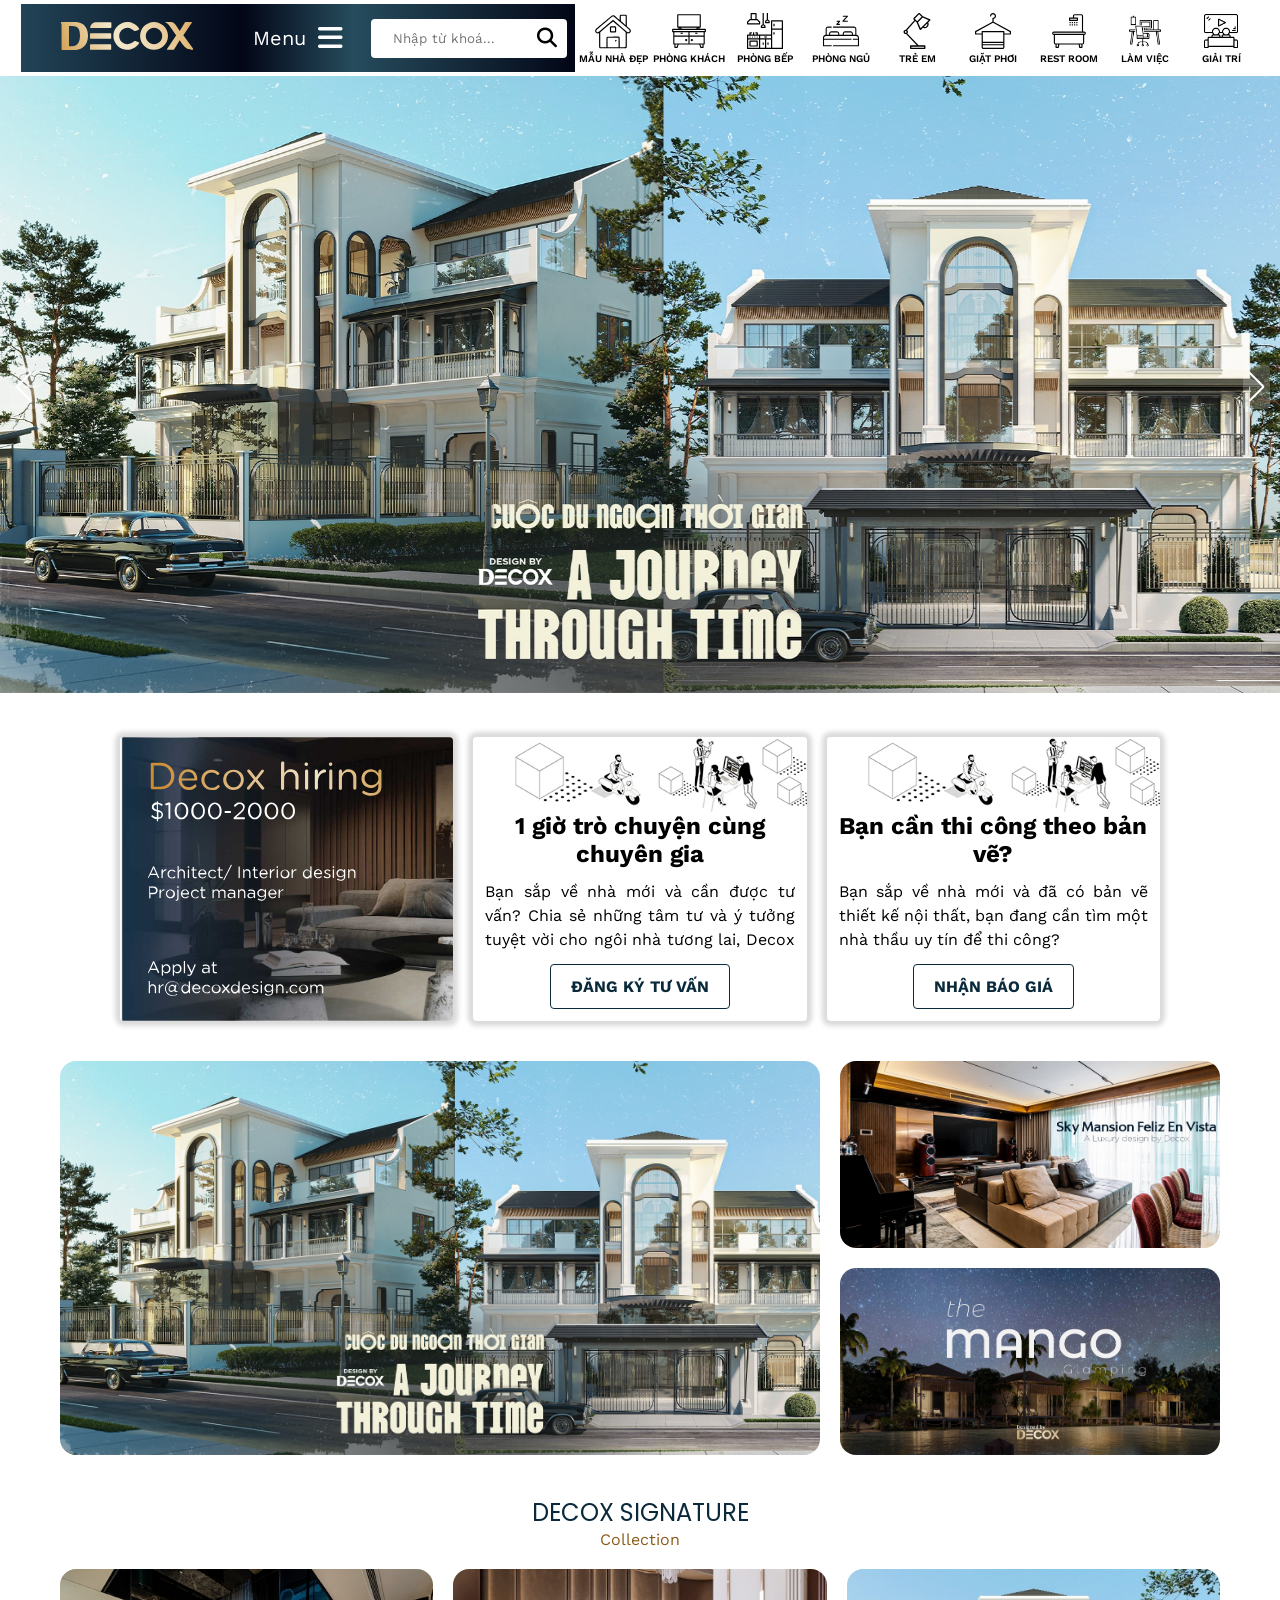
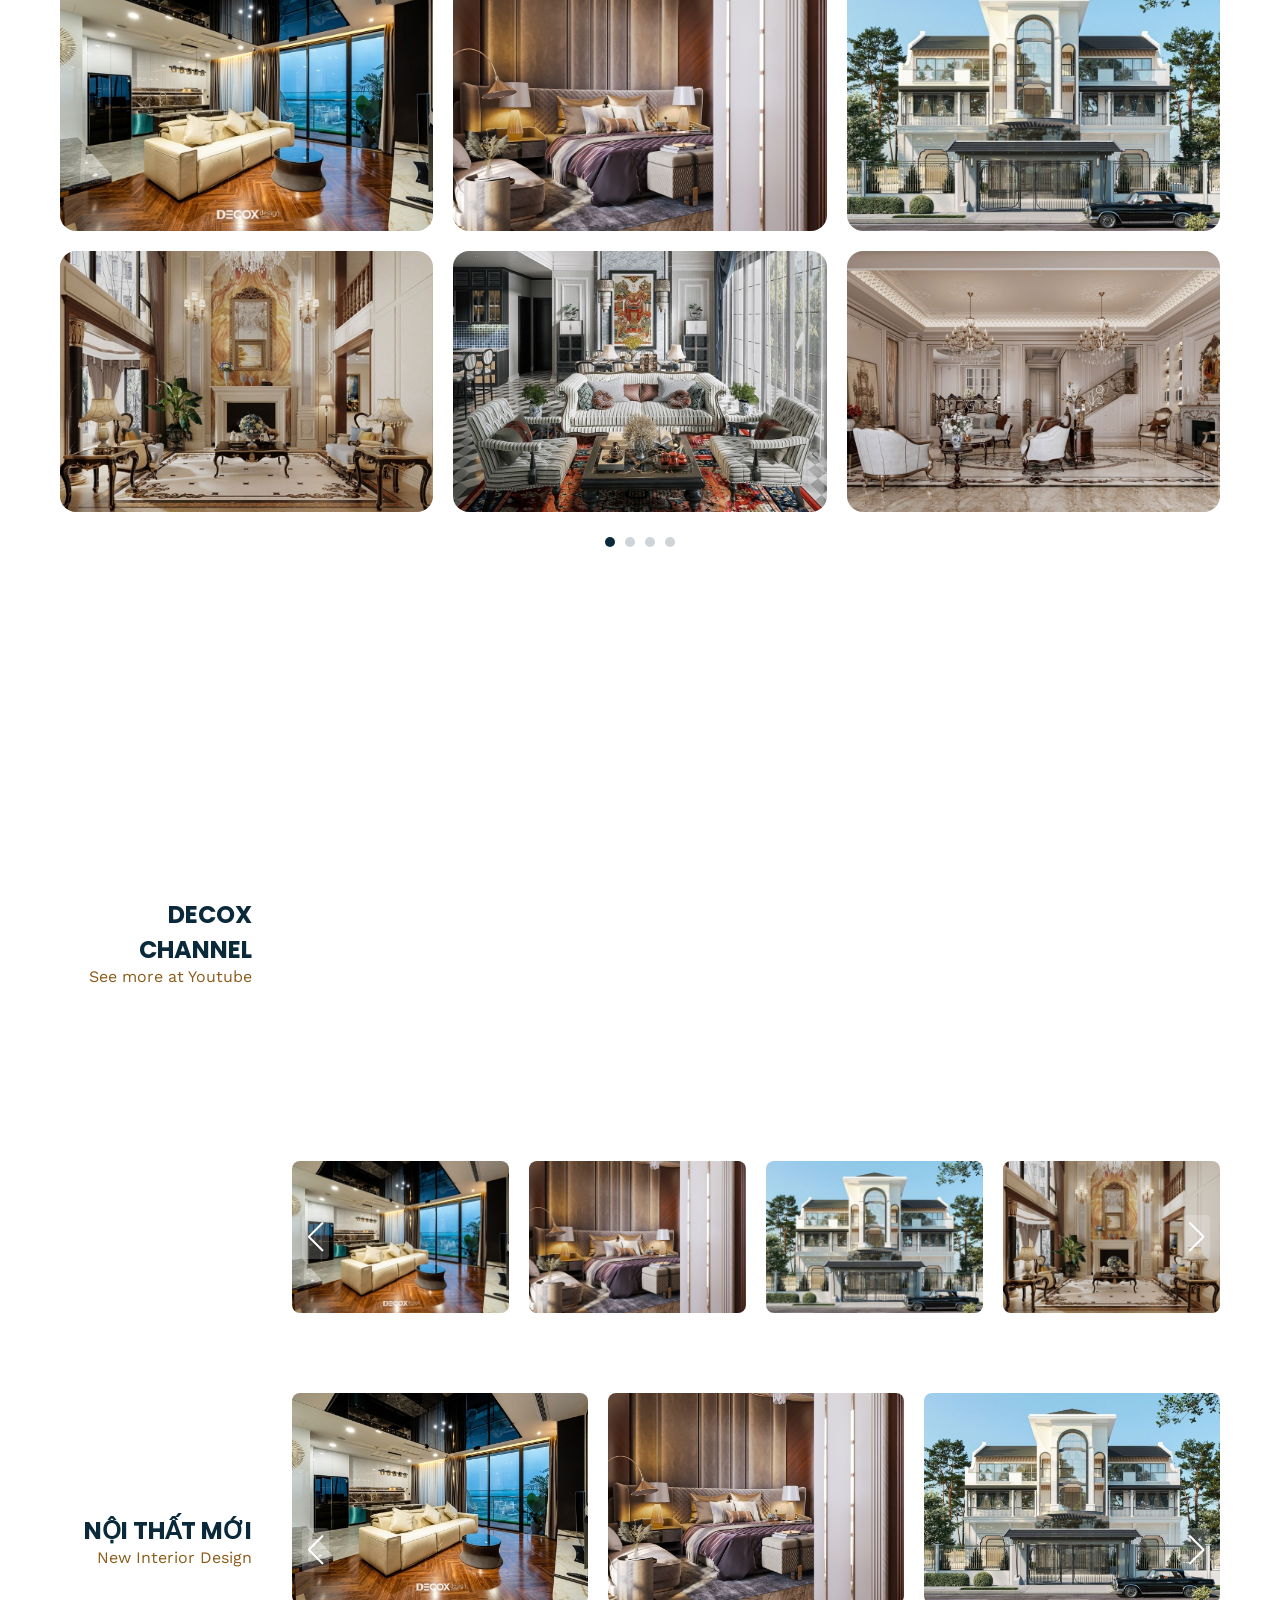
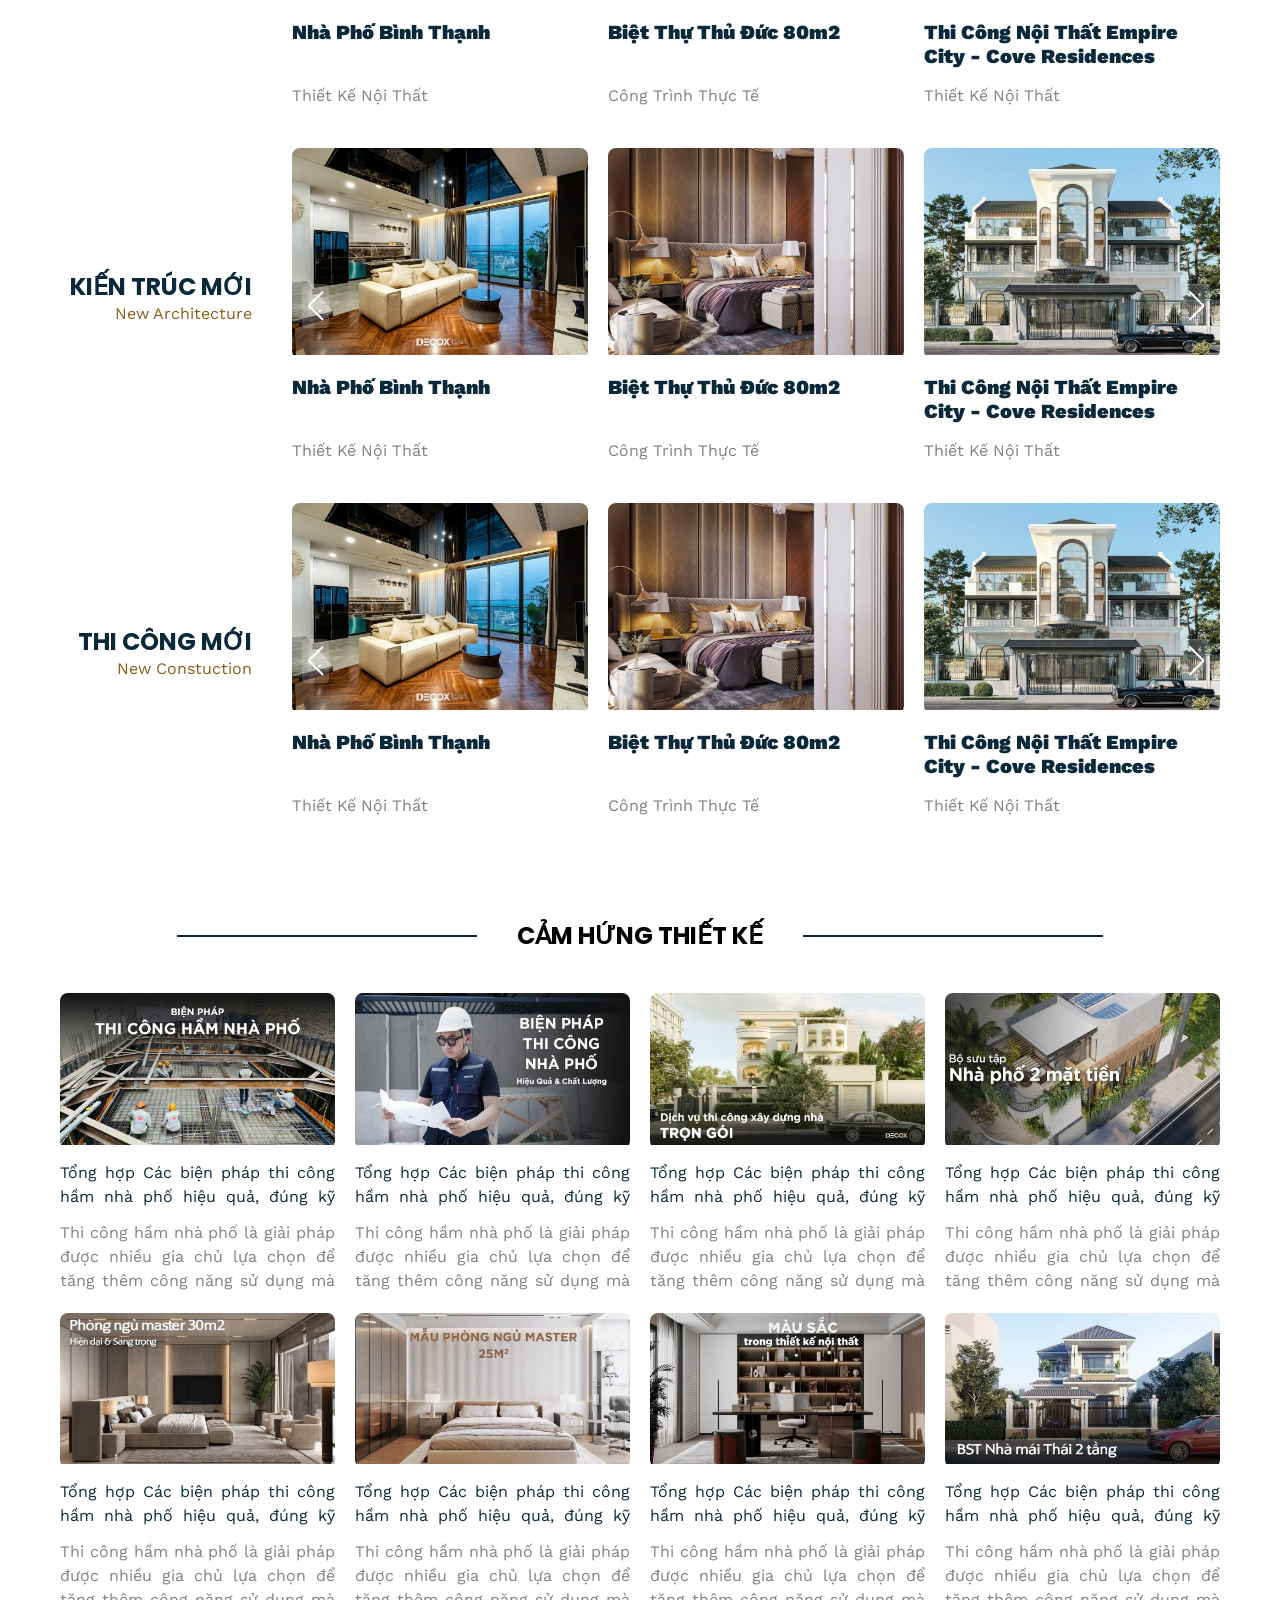
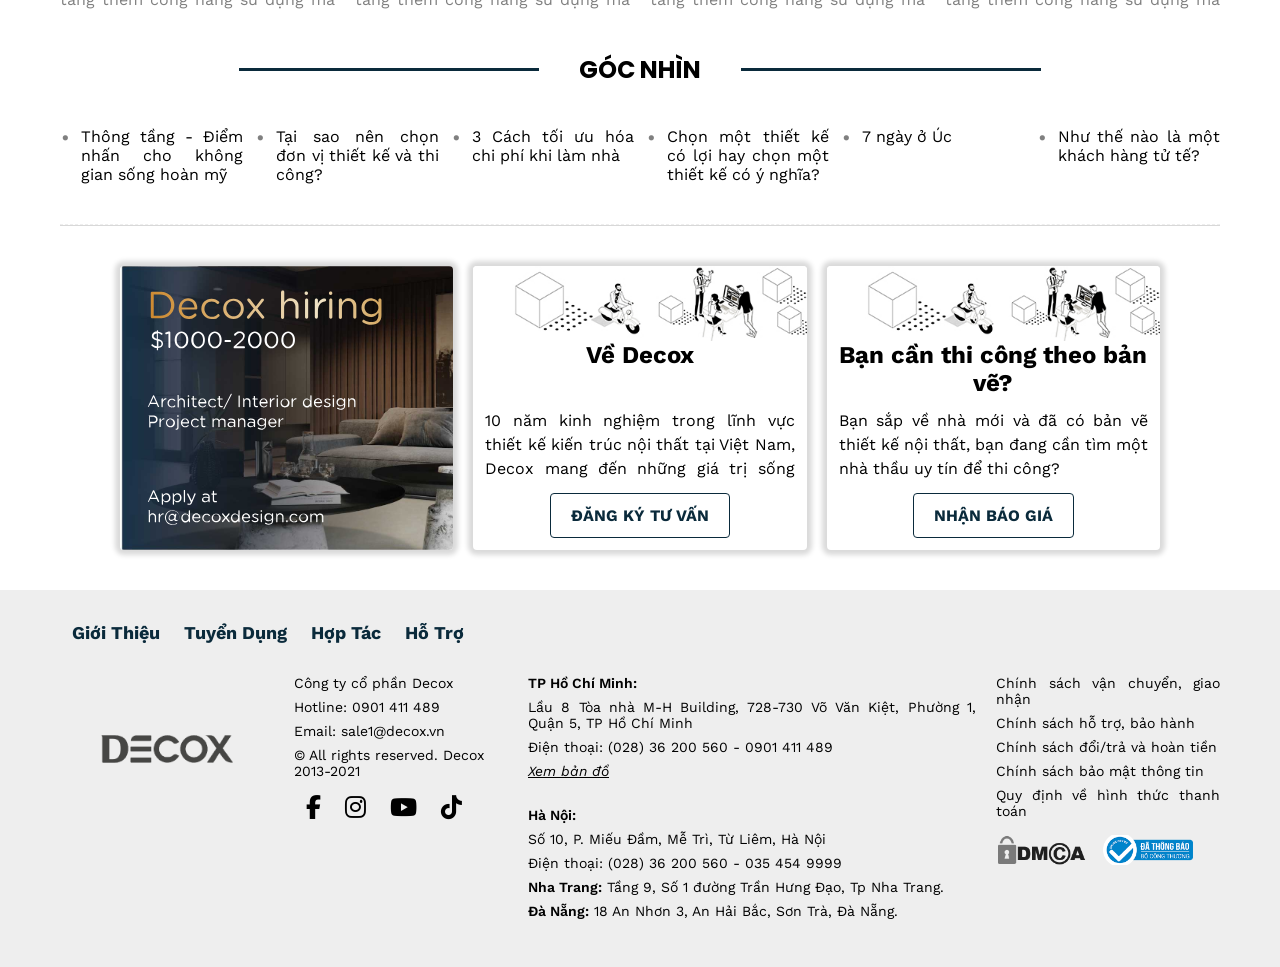
<file: index.html>
<!DOCTYPE html>
<html lang="en">

<head>
    <meta charset="UTF-8">
    <meta name="viewport" content="width=device-width, initial-scale=1.0">
    <title>Decox Design</title>
    <link rel="stylesheet" href="https://cdnjs.cloudflare.com/ajax/libs/font-awesome/6.4.0/css/all.min.css"
        integrity="sha512-iecdLmaskl7CVkqkXNQ/ZH/XLlvWZOJyj7Yy7tcenmpD1ypASozpmT/E0iPtmFIB46ZmdtAc9eNBvH0H/ZpiBw=="
        crossorigin="anonymous" referrerpolicy="no-referrer" />
    <link rel="stylesheet" href="https://cdn.jsdelivr.net/npm/swiper@10/swiper-bundle.min.css" />
    <link rel="stylesheet" href="./men.css">
    <link rel="stylesheet" href="./decox_design.css">
</head>

<body>
    <header>
        <div class="header flex justify-center">
            <div class="flex px-12 py-4">
                <div class="bg__logo flex w100-1200 justify-between-1200">
                    <div class="flex">
                        <div class="flex-middle px-40 ">
                            <a href="./decox_design.html">
                                <img src="./img/decoxdesign.svg" alt="Logo" width="132px" height="28px">
                            </a>
                        </div>
                        <div class="menu relative flex-middle px-20 py-20 text-white">
                            <div class="fs-20 mr-12">Menu</div>
                            <div><i class="fa-solid fa-bars fs-28"></i></div>
                            <div class="menu__drop br-8 absolute bs-5 z-10 bg-white">
                                <nav>
                                    <ul class="px-8 py-8 flex flex-col">
                                        <li class="relative">
                                            <a href="./biet_thu.html"
                                                class="flex justify-between align-center br-8 hover-gray py-6 px-10">
                                                <div>Thiết kế nội thất</div>
                                                <div><i class="fa-solid fa-caret-right"></i></div>
                                            </a>
                                            <div class="menu__drop2 absolute" style="padding-left: 16px;">
                                                <ul class="px-8 py-8 flex flex-col br-8  z-10 bg-white bs-5">
                                                    <li class="relative">
                                                        <a href="./biet_thu.html"
                                                            class="flex justify-between align-center br-8 hover-gray py-6 px-10">
                                                            <div>Villa, Biệt thự</div>
                                                            <div><i class="fa-solid fa-caret-right"></i></div>
                                                        </a>
                                                        <div class="menu__drop3 absolute" style="padding-left: 16px;">
                                                            <ul class="br-8 z-10 bg-white bs-5 px-8 py-8 flex flex-col">
                                                                <li class="relative">
                                                                    <a href="./biet_thu.html"
                                                                        class="flex justify-between align-center br-8 hover-gray py-6 px-10">
                                                                        <div>Biệt thự (Villa)</div>
                                                                    </a>
                                                                </li>
                                                            </ul>
                                                        </div>
                                                    </li>
                                                    <li class="relative">
                                                        <a href="./biet_thu.html"
                                                            class="flex justify-between align-center br-8 hover-gray py-6 px-10">
                                                            <div>Penthouse, Duplex</div>
                                                            <div><i class="fa-solid fa-caret-right"></i></div>
                                                        </a>
                                                        <div class="menu__drop3 absolute" style="padding-left: 16px;">
                                                            <ul class="br-8 z-10 bg-white bs-5 px-8 py-8 flex flex-col">
                                                                <li class="relative">
                                                                    <a href="./biet_thu.html"
                                                                        class="flex justify-between align-center br-8 hover-gray py-6 px-10">
                                                                        <div>Penthouse, Duplex</div>
                                                                    </a>
                                                                </li>
                                                            </ul>
                                                        </div>
                                                    </li>
                                                    <li class="relative">
                                                        <a href="./biet_thu.html"
                                                            class="flex justify-between align-center br-8 hover-gray py-6 px-10">
                                                            <div>Khách sạn</div>
                                                            <div><i class="fa-solid fa-caret-right"></i></div>
                                                        </a>
                                                        <div class="menu__drop3 absolute" style="padding-left: 16px;">
                                                            <ul class="br-8 z-10 bg-white bs-5 px-8 py-8 flex flex-col">
                                                                <li class="relative">
                                                                    <a href="./biet_thu.html"
                                                                        class="flex justify-between align-center br-8 hover-gray py-6 px-10">
                                                                        <div>Nội thất khách sạn</div>
                                                                    </a>
                                                                </li>
                                                                <li class="relative">
                                                                    <a href="./biet_thu.html"
                                                                        class="flex justify-between align-center br-8 hover-gray py-6 px-10">
                                                                        <div>Căn hộ dịch vụ</div>
                                                                    </a>
                                                                </li>
                                                            </ul>
                                                        </div>
                                                    </li>
                                                    <li class="relative">
                                                        <a href="./biet_thu.html"
                                                            class="flex justify-between align-center br-8 hover-gray py-6 px-10">
                                                            <div>Nhà phố</div>
                                                            <div><i class="fa-solid fa-caret-right"></i></div>
                                                        </a>
                                                        <div class="menu__drop3 absolute" style="padding-left: 16px;">
                                                            <ul class="br-8 z-10 bg-white bs-5 px-8 py-8 flex flex-col">
                                                                <li class="relative">
                                                                    <a href="./biet_thu.html"
                                                                        class="flex justify-between align-center br-8 hover-gray py-6 px-10">
                                                                        <div>Nội thất nhà phố</div>
                                                                    </a>
                                                                </li>
                                                                <li class="relative">
                                                                    <a href="./biet_thu.html"
                                                                        class="flex justify-between align-center br-8 hover-gray py-6 px-10">
                                                                        <div>New City An Phú</div>
                                                                    </a>
                                                                </li>
                                                            </ul>
                                                        </div>
                                                    </li>
                                                    <li class="relative">
                                                        <a href="./biet_thu.html"
                                                            class="flex justify-between align-center br-8 hover-gray py-6 px-10">
                                                            <div>Chung cư</div>
                                                            <div><i class="fa-solid fa-caret-right"></i></div>
                                                        </a>
                                                        <div class="menu__drop3 absolute" style="padding-left: 16px;">
                                                            <ul
                                                                class="menu__drop3__2col br-8 z-10 bg-white bs-5 px-8 py-8 flex flex-col">
                                                                <li class="relative">
                                                                    <a href="./biet_thu.html"
                                                                        class="flex justify-between align-center br-8 hover-gray py-6 px-10">
                                                                        <div>Empire City</div>
                                                                    </a>
                                                                </li>
                                                                <li class="relative">
                                                                    <a href="./biet_thu.html"
                                                                        class="flex justify-between align-center br-8 hover-gray py-6 px-10">
                                                                        <div>Empire City</div>
                                                                    </a>
                                                                </li>
                                                                <li class="relative">
                                                                    <a href="./biet_thu.html"
                                                                        class="flex justify-between align-center br-8 hover-gray py-6 px-10">
                                                                        <div>Empire City</div>
                                                                    </a>
                                                                </li>
                                                                <li class="relative">
                                                                    <a href="./biet_thu.html"
                                                                        class="flex justify-between align-center br-8 hover-gray py-6 px-10">
                                                                        <div>Empire City</div>
                                                                    </a>
                                                                </li>
                                                                <li class="relative">
                                                                    <a href="./biet_thu.html"
                                                                        class="flex justify-between align-center br-8 hover-gray py-6 px-10">
                                                                        <div>Empire City</div>
                                                                    </a>
                                                                </li>
                                                                <li class="relative">
                                                                    <a href="./biet_thu.html"
                                                                        class="flex justify-between align-center br-8 hover-gray py-6 px-10">
                                                                        <div>Empire City</div>
                                                                    </a>
                                                                </li>
                                                                <li class="relative">
                                                                    <a href="./biet_thu.html"
                                                                        class="flex justify-between align-center br-8 hover-gray py-6 px-10">
                                                                        <div>Empire City</div>
                                                                    </a>
                                                                </li>
                                                                <li class="relative">
                                                                    <a href="./biet_thu.html"
                                                                        class="flex justify-between align-center br-8 hover-gray py-6 px-10">
                                                                        <div>Empire City</div>
                                                                    </a>
                                                                </li>
                                                                <li class="relative">
                                                                    <a href="./biet_thu.html"
                                                                        class="flex justify-between align-center br-8 hover-gray py-6 px-10">
                                                                        <div>Empire City</div>
                                                                    </a>
                                                                </li>
                                                                <li class="relative">
                                                                    <a href="./biet_thu.html"
                                                                        class="flex justify-between align-center br-8 hover-gray py-6 px-10">
                                                                        <div>Empire City</div>
                                                                    </a>
                                                                </li>
                                                                <li class="relative">
                                                                    <a href="./biet_thu.html"
                                                                        class="flex justify-between align-center br-8 hover-gray py-6 px-10">
                                                                        <div>Empire City</div>
                                                                    </a>
                                                                </li>
                                                                <li class="relative">
                                                                    <a href="./biet_thu.html"
                                                                        class="flex justify-between align-center br-8 hover-gray py-6 px-10">
                                                                        <div>Empire City</div>
                                                                    </a>
                                                                </li>
                                                                <li class="relative">
                                                                    <a href="./biet_thu.html"
                                                                        class="flex justify-between align-center br-8 hover-gray py-6 px-10">
                                                                        <div>Empire City</div>
                                                                    </a>
                                                                </li>
                                                                <li class="relative">
                                                                    <a href="./biet_thu.html"
                                                                        class="flex justify-between align-center br-8 hover-gray py-6 px-10">
                                                                        <div>Empire City</div>
                                                                    </a>
                                                                </li>
                                                                <li class="relative">
                                                                    <a href="./biet_thu.html"
                                                                        class="flex justify-between align-center br-8 hover-gray py-6 px-10">
                                                                        <div>Empire City</div>
                                                                    </a>
                                                                </li>
                                                                <li class="relative">
                                                                    <a href="./biet_thu.html"
                                                                        class="flex justify-between align-center br-8 hover-gray py-6 px-10">
                                                                        <div>Empire City</div>
                                                                    </a>
                                                                </li>
                                                                <li class="relative">
                                                                    <a href="./biet_thu.html"
                                                                        class="flex justify-between align-center br-8 hover-gray py-6 px-10">
                                                                        <div>Empire City</div>
                                                                    </a>
                                                                </li>
                                                                <li class="relative">
                                                                    <a href="./biet_thu.html"
                                                                        class="flex justify-between align-center br-8 hover-gray py-6 px-10">
                                                                        <div>Empire City</div>
                                                                    </a>
                                                                </li>
                                                            </ul>
                                                        </div>
                                                    </li>
                                                    <li class="relative">
                                                        <a href="./biet_thu.html"
                                                            class="flex justify-between align-center br-8 hover-gray py-6 px-10">
                                                            <div>Nhà hàng - Cafe</div>
                                                            <div><i class="fa-solid fa-caret-right"></i></div>
                                                        </a>
                                                        <div class="menu__drop3 absolute" style="padding-left: 16px;">
                                                            <ul class="br-8 z-10 bg-white bs-5 px-8 py-8 flex flex-col">
                                                                <li class="relative">
                                                                    <a href="./biet_thu.html"
                                                                        class="flex justify-between align-center br-8 hover-gray py-6 px-10">
                                                                        <div>Nhà hàng</div>
                                                                    </a>
                                                                </li>
                                                                <li class="relative">
                                                                    <a href="./biet_thu.html"
                                                                        class="flex justify-between align-center br-8 hover-gray py-6 px-10">
                                                                        <div>Cafe</div>
                                                                    </a>
                                                                </li>
                                                            </ul>
                                                        </div>
                                                    </li>
                                                    <li class="relative">
                                                        <a href="./biet_thu.html"
                                                            class="flex justify-between align-center br-8 hover-gray py-6 px-10">
                                                            <div>Showroom</div>
                                                            <div><i class="fa-solid fa-caret-right"></i></div>
                                                        </a>
                                                        <div class="menu__drop3 absolute" style="padding-left: 16px;">
                                                            <ul class="br-8 z-10 bg-white bs-5 px-8 py-8 flex flex-col">
                                                                <li class="relative">
                                                                    <a href="./biet_thu.html"
                                                                        class="flex justify-between align-center br-8 hover-gray py-6 px-10">
                                                                        <div>Showroom</div>
                                                                    </a>
                                                                </li>
                                                            </ul>
                                                        </div>
                                                    </li>
                                                    <li class="relative">
                                                        <a href="./biet_thu.html"
                                                            class="flex justify-between align-center br-8 hover-gray py-6 px-10">
                                                            <div>Văn phòng</div>
                                                            <div><i class="fa-solid fa-caret-right"></i></div>
                                                        </a>
                                                        <div class="menu__drop3 absolute" style="padding-left: 16px;">
                                                            <ul class="br-8 z-10 bg-white bs-5 px-8 py-8 flex flex-col">
                                                                <li class="relative">
                                                                    <a href="./biet_thu.html"
                                                                        class="flex justify-between align-center br-8 hover-gray py-6 px-10">
                                                                        <div>Văn phòng</div>
                                                                    </a>
                                                                </li>
                                                            </ul>
                                                        </div>
                                                    </li>
                                                </ul>
                                            </div>

                                        </li>
                                        <li class="relative">
                                            <a href="./biet_thu.html"
                                                class="flex justify-between align-center br-8 hover-gray py-6 px-10">
                                                <div>Thiết kế kiến trúc</div>
                                                <div><i class="fa-solid fa-caret-right"></i></div>
                                            </a>
                                        </li>
                                        <li class="relative">
                                            <a href="./biet_thu.html"
                                                class="flex justify-between align-center br-8 hover-gray py-6 px-10">
                                                <div>Công trình thực tế</div>
                                            </a>
                                        </li>
                                        <li class="relative">
                                            <a href="./biet_thu.html"
                                                class="flex justify-between align-center br-8 hover-gray py-6 px-10">
                                                <div>Quản lý dự án</div>
                                            </a>
                                        </li>
                                        <li class="relative">
                                            <a href="./biet_thu.html"
                                                class="flex justify-between align-center br-8 hover-gray py-6 px-10">
                                                <div>Phát triển dự án</div>
                                            </a>
                                        </li>
                                        <li class="relative">
                                            <a href="./biet_thu.html"
                                                class="flex justify-between align-center br-8 hover-gray py-6 px-10">
                                                <div>Báo giá</div>
                                                <div><i class="fa-solid fa-caret-right"></i></div>
                                            </a>
                                        </li>
                                        <li class="relative">
                                            <a href="./biet_thu.html"
                                                class="flex justify-between align-center br-8 hover-gray py-6 px-10">
                                                <div>Diện tích</div>
                                                <div><i class="fa-solid fa-caret-right"></i></div>
                                            </a>
                                        </li>
                                        <li class="relative">
                                            <a href="./biet_thu.html"
                                                class="flex justify-between align-center br-8 hover-gray py-6 px-10">
                                                <div>Số phòng</div>
                                                <div><i class="fa-solid fa-caret-right"></i></div>
                                            </a>
                                        </li>
                                        <li class="relative">
                                            <a href="./biet_thu.html"
                                                class="flex justify-between align-center br-8 hover-gray py-6 px-10">
                                                <div>Phong cách</div>
                                                <div><i class="fa-solid fa-caret-right"></i></div>
                                            </a>
                                        </li>
                                        <li class="relative">
                                            <a href="./biet_thu.html"
                                                class="flex justify-between align-center br-8 hover-gray py-6 px-10">
                                                <div>Tỉnh thành</div>
                                                <div><i class="fa-solid fa-caret-right"></i></div>
                                            </a>
                                        </li>
                                        <li class="relative">
                                            <a href="./biet_thu.html"
                                                class="flex justify-between align-center br-8 hover-gray py-6 px-10">
                                                <div>Video</div>
                                            </a>
                                        </li>
                                        <li class="relative">
                                            <a href="./biet_thu.html"
                                                class="flex justify-between align-center br-8 hover-gray py-6 px-10">
                                                <div>Giới thiệu</div>
                                            </a>
                                        </li>
                                        <li class="relative">
                                            <a href="./biet_thu.html"
                                                class="flex justify-between align-center br-8 hover-gray py-6 px-10">
                                                <div>Tư vấn</div>
                                                <div><i class="fa-solid fa-caret-right"></i></div>
                                            </a>
                                        </li>
                                        <li class="relative">
                                            <a href="./biet_thu.html"
                                                class="flex justify-between align-center br-8 hover-gray py-6 px-10">
                                                <div>Tuyển dụng</div>
                                            </a>
                                        </li>


                                    </ul>
                                </nav>
                                </span>
                            </div>
                        </div>
                    </div>

                    <div class="flex-middle px-8 py-8 w100">
                        <span class="relative flex-middle w100">
                            <input class="px-12 py-12 text-black bg-white br-4 w100" type="text"
                                placeholder="Nhập từ khoá...">
                            <span class="absolute r0 fs-20 mr-2 "><i
                                    class="fa-solid fa-magnifying-glass px-8 py-8 br-8 hover-primary"></i></span>
                        </span>
                    </div>
                </div>
                <div class="header__nav flex-middle">
                    <nav>
                        <ul>
                            <li><a href="./mau_nha_dep.html" class="flex-middle flex-col px-8 py-8 hover-gray"
                                    style="width: 76px;">
                                    <span><img src="./img/mau-nha-dep.svg" alt="mẫu nhà đẹp" width="36px"
                                            height="36px"></span>
                                    <span class="upcase fs-10 fw-600">mẫu nhà đẹp</span>
                                </a></li>
                            <li><a href="./mau_nha_dep.html" class="flex-middle flex-col px-8 py-8 hover-gray"
                                    style="width: 76px;">
                                    <span><img src="./img/phong-khach.svg" alt="phòng khách" width="36px"
                                            height="36px"></span>
                                    <span class="upcase fs-10 fw-600">phòng khách</span>
                                </a></li>
                            <li><a href="./mau_nha_dep.html" class="flex-middle flex-col px-8 py-8 hover-gray"
                                    style="width: 76px;">
                                    <span><img src="./img/phong-bep.svg" alt="" width="36px" height="36px"></span>
                                    <span class="upcase fs-10 fw-600">phòng bếp</span>
                                </a></li>
                            <li><a href="./mau_nha_dep.html" class="flex-middle flex-col px-8 py-8 hover-gray"
                                    style="width: 76px;">
                                    <span><img src="./img/phong-ngu.svg" alt="" width="36px" height="36px"></span>
                                    <span class="upcase fs-10 fw-600">phòng ngủ</span>
                                </a></li>
                            <li><a href="./mau_nha_dep.html" class="flex-middle flex-col px-8 py-8 hover-gray"
                                    style="width: 76px;">
                                    <span><img src="./img/tre-em.svg" alt="" width="36px" height="36px"></span>
                                    <span class="upcase fs-10 fw-600">trẻ em</span>
                                </a></li>
                            <li><a href="./mau_nha_dep.html" class="flex-middle flex-col px-8 py-8 hover-gray"
                                    style="width: 76px;">
                                    <span><img src="./img/giat-phoi.svg" alt="" width="36px" height="36px"></span>
                                    <span class="upcase fs-10 fw-600">giặt phơi</span>
                                </a></li>
                            <li><a href="./mau_nha_dep.html" class="flex-middle flex-col px-8 py-8 hover-gray"
                                    style="width: 76px;">
                                    <span><img src="./img/rest-room.svg" alt="" width="36px" height="36px"></span>
                                    <span class="upcase fs-10 fw-600">rest room</span>
                                </a></li>
                            <li><a href="./mau_nha_dep.html" class="flex-middle flex-col px-8 py-8 hover-gray"
                                    style="width: 76px;">
                                    <span><img src="./img/phong-lam-viec.png" alt="" width="36px" height="36px"></span>
                                    <span class="upcase fs-10 fw-600">làm việc</span>
                                </a></li>
                            <li><a href="./mau_nha_dep.html" class="flex-middle flex-col px-8 py-8 hover-gray"
                                    style="width: 76px;">
                                    <span><img src="./img/phong-giai-tri.png" alt="" width="36px" height="36px"></span>
                                    <span class="upcase fs-10 fw-600">giải trí</span>
                                </a></li>
                        </ul>
                    </nav>
                </div>
            </div>
    </header>

    <section>
        <div class="slider swiper my__swiper1 mb-40">
            <div id="slide" class="swiper-wrapper">

            </div>
            <div class="swiper-button-prev"></div>
            <div class="swiper-button-next"></div>
        </div>
    </section>

    <section>
        <div class="grid col-3 col-2-1200 gap-20 px-120 mb-40">
            <div class="flex bs-5 br-4 overflow-hidden rf-col-2-1200 hover relative">
                <img src=" ./img/sec21.svg">
            </div>
            <div class="flex flex-col bs-5 br-4 overflow-hidden">
                <div><img src="./img/sec22.jpg" width="100%" height="100%"></div>
                <div class="flex flex-col justify-between h100">
                    <div class="fs-24 fw-700 text-center mb-12 px-12">1 giờ trò chuyện cùng chuyên gia</div>
                    <div class="flex flex-col">
                        <div class="px-12 lh-24 mb-12 text-ov-3 text-justify">Bạn sắp về nhà mới và cần được
                            tư vấn? Chia
                            sẻ
                            những
                            tâm tư
                            và ý tưởng tuyệt vời cho ngôi nhà tương lai, Decox luôn lắng nghe bạn.</div>
                        <div class="flex-middle ">
                            <a href="">
                                <div class="upcase btn__decox fw-700 mb-12">đăng ký tư vấn</div>
                            </a>
                        </div>
                    </div>
                </div>
            </div>
            <div class="flex flex-col bs-5 br-4 overflow-hidden ">
                <div><img src="./img/sec22.jpg" width="100%" height="100%"></div>
                <div class="flex flex-col justify-between h100">
                    <div class="fs-24 fw-700 text-center mb-12 px-12">Bạn cần thi công theo bản vẽ?</div>
                    <div class="flex flex-col">
                        <div class="px-12 lh-24 mb-12 text-ov-3 text-justify">Bạn sắp về nhà mới và đã có bản
                            vẽ thiết kế
                            nội thất,
                            bạn
                            đang cần tìm một nhà thầu uy tín để thi công?</div>
                        <div class="flex-middle">
                            <a href="#">
                                <div class="upcase btn__decox fw-700 mb-12">nhận báo giá</div>
                            </a>
                        </div>
                    </div>
                </div>
            </div>
        </div>
    </section>

    <section>
        <div class="sec__3 grid gap-20 px-60 mb-40">
            <a href="#" class="sec__3__item__1 br-16 overflow-hidden hover relative">
                <img src="./img/b1.jpg" width="100%" height="100%">
            </a>
            <a href="#" class="br-16 overflow-hidden hover relative">
                <img src="./img/b2.jpg" width="100%" height="100%">
            </a>
            <a href="#" class="br-16 overflow-hidden hover relative">
                <img src="./img/b3.jpg" width="100%" height="100%">
            </a>
        </div>
    </section>

    <section>
        <div class="flex-middle flex-col px-60 mb-40">
            <div class="flex-middle flex-col mb-20">
                <div class="upcase text-primary fs-24 font-2">decox signature</div>
                <div class="text-secondary">Collection</div>
            </div>
            <div class="flex w100">
                <div class="colection swiper my__swiper2">
                    <div id="collection" class="swiper-wrapper">

                    </div>
                </div>
            </div>
            <div class="flex-middle mt-20">
                <div class="colection__pagination">

                </div>
            </div>
        </div>
    </section>

    <section>
        <div class="flex flex-col px-60 mb-60">
            <div class="channel grid mb-80">
                <div class="flex justify-center align-end flex-col mb-20 mr-40">
                    <div class="upcase text-primary fs-24 fw-700 flex justify-end text-right font-2">DECOX CHANNEL
                    </div>
                    <div class="flex text-right text-secondary">See more at Youtube</div>
                </div>
                <div class="flex flex-col overflow-hidden">
                    <div class="channel__video br-16 overflow-hidden mb-20">
                        <iframe id="video__play" src="https://www.youtube.com/embed/jp1zbTt0ir8" width="100%"
                            height="100%" frameborder="0"></iframe>
                    </div>
                    <div class="overflow-hidden">
                        <div class="swiper my__swiper3">
                            <div id="video" class="swiper-wrapper">

                            </div>
                            <div class="swiper-button-prev"></div>
                            <div class="swiper-button-next"></div>
                        </div>
                    </div>
                </div>
            </div>
            <div class="channel grid mb-40 overflow-hidden">
                <div class="flex justify-center align-end flex-col mb-20 mr-40">
                    <div class="upcase text-primary fs-24 fw-700 flex justify-end text-right font-2">nội thất mới</div>
                    <div class="flex text-right text-secondary">New Interior Design</div>
                </div>
                <div class="overflow-hidden">
                    <div class="swiper my__swiper4">
                        <div class="ntm1 swiper-wrapper">

                        </div>
                        <div class="swiper-button-prev"></div>
                        <div class="swiper-button-next"></div>
                    </div>
                </div>

            </div>
            <div class="channel grid mb-40">
                <div class="flex justify-center align-end flex-col mb-20 mr-40">
                    <div class="upcase text-primary fs-24 fw-700 flex justify-end text-right font-2">kiến trúc mới</div>
                    <div class="flex text-right text-secondary">New Architecture</div>
                </div>
                <div class="flex overflow-hidden">
                    <div class="swiper my__swiper4">
                        <div class="ntm2 swiper-wrapper">

                        </div>
                        <div class="swiper-button-prev"></div>
                        <div class="swiper-button-next"></div>
                    </div>
                </div>
            </div>
            <div class="channel grid mb-40">
                <div class="flex justify-center align-end flex-col mb-20 mr-40">
                    <div class="upcase text-primary fs-24 fw-700 flex justify-end text-right font-2">thi công mới</div>
                    <div class="flex text-right text-secondary">New Constuction</div>
                </div>
                <div class="flex overflow-hidden">
                    <div class="swiper my__swiper4">
                        <div class="ntm3 swiper-wrapper">

                        </div>
                        <div class="swiper-button-prev"></div>
                        <div class="swiper-button-next"></div>
                    </div>
                </div>
            </div>

        </div>
    </section>

    <section>
        <div class="flex flex-col px-60 mb-40">
            <div class="flex-middle mb-40">
                <span class="bg-primary" style="width: 300px; height: 2.5px;"></span>
                <span class="upcase fs-24 fw-700 font-2 px-40 text-center">cảm hứng thiết kế</span>
                <span class="bg-primary" style="width: 300px; height: 2.5px;"></span>
            </div>
            <div id="chtk" class="grid col-4 gap-20">

            </div>
        </div>
    </section>

    <section>
        <div class="flex flex-col px-60 mb-40">
            <div class="flex-middle mb-40">
                <span class="bg-primary" style="width: 300px; height: 2.5px;"></span>
                <span class="upcase fs-24 fw-700 font-2 px-40">góc nhìn</span>
                <span class="bg-primary" style="width: 300px; height: 2.5px;"></span>
            </div>
            <div class="grid w100 gap-12" style="grid-template-columns: repeat(6, 1fr);  list-style-position: outside;">
                <div class="flex text-wrap text-justify">
                    <span class="fs-40 list-dot text-gray">.</span>
                    <a href="#">Thông tầng - Điểm nhấn cho không gian sống hoàn mỹ</a>
                </div>
                <div class="flex text-wrap text-justify">
                    <span class="fs-40 list-dot text-gray">.</span>
                    <a href="#">Tại sao nên chọn đơn vị thiết kế và thi công?</a>
                </div>
                <div class="flex text-wrap text-justify">
                    <span class="fs-40 list-dot text-gray">.</span>
                    <a href="#">3 Cách tối ưu hóa chi phí khi làm nhà</a>
                </div>
                <div class="flex text-wrap text-justify">
                    <span class="fs-40 list-dot text-gray">.</span>
                    <a href="#">Chọn một thiết kế có lợi hay chọn một thiết kế có ý
                        nghĩa?</a>
                </div>
                <div class="flex text-wrap text-justify">
                    <span class="fs-40 list-dot text-gray">.</span>
                    <a href="#">7 ngày ở Úc</a>
                </div>
                <div class="flex text-wrap text-justify">
                    <span class="fs-40 list-dot text-gray">.</span>
                    <a href="#">Như thế nào là một khách hàng tử tế?</a>
                </div>
            </div>
        </div>
    </section>

    <section>
        <hr class="hr-dash mb-40 ml-60 mr-60">
        <div class="grid col-3 col-2-1200 gap-20 px-120 mb-40">
            <div class="flex bs-5 br-4 overflow-hidden rf-col-2-1200 hover relative">
                <img src=" ./img/sec21.svg">
            </div>
            <div class="flex flex-col bs-5 br-4 overflow-hidden">
                <div><img src="./img/sec22.jpg" width="100%" height="100%"></div>
                <div class="flex flex-col justify-between h100">
                    <div class="fs-24 fw-700 text-center mb-12 px-12">Về Decox</div>
                    <div class="flex flex-col">
                        <div class="px-12 lh-24 text-ov-3 mb-12 text-justify">10 năm kinh nghiệm trong lĩnh vực thiết kế
                            kiến trúc
                            nội
                            thất tại
                            Việt Nam,
                            Decox mang đến những giá trị sống mới, chuẩn
                            mực mới, hãy để chúng tôi mang đến giá trị tinh thần và sự bền vững cho cuộc sống của bạn.
                            Tìm
                            hiểu về Decox tại đây</div>
                        <div class="flex-middle ">
                            <a href="#">
                                <div class="upcase btn__decox fw-700 mb-12">đăng ký tư vấn</div>
                            </a>
                        </div>
                    </div>
                </div>
            </div>
            <div class="flex flex-col bs-5 br-4 overflow-hidden ">
                <div><img src="./img/sec22.jpg" width="100%" height="100%"></div>
                <div class="flex flex-col justify-between h100">
                    <div class="fs-24 fw-700 text-center mb-12 px-12">Bạn cần thi công theo bản vẽ?</div>
                    <div class="flex flex-col">
                        <div class="px-12 lh-24 text-ov-3 mb-12 text-justify">Bạn sắp về nhà mới và đã có bản
                            vẽ thiết kế
                            nội
                            thất, bạn
                            đang cần tìm một nhà thầu uy tín để thi công?</div>
                        <div class="flex-middle ">
                            <a href="#">
                                <div class="upcase btn__decox fw-700 mb-12">nhận báo giá</div>
                            </a>
                        </div>
                    </div>
                </div>
            </div>
        </div>
    </section>

    <footer>
        <div class="flex flex-col px-60 py-20 bg-gray">
            <div class="mb-20">
                <nav>
                    <ul>
                        <li><a href="#" class="capital px-12 py-12 fs-18 fw-700 text-primary hover-gray">giới thiệu</a>
                        </li>
                        <li><a href="#" class="capital px-12 py-12 fs-18 fw-700 text-primary hover-gray">tuyển dụng</a>
                        </li>
                        <li><a href="#" class="capital px-12 py-12 fs-18 fw-700 text-primary hover-gray">hợp tác</a>
                        </li>
                        <li><a href="#" class="capital px-12 py-12 fs-18 fw-700 text-primary hover-gray">hỗ trợ</a></li>
                    </ul>
                </nav>
            </div>
            <div class="foot grid gap-20 " style="grid-template-columns: 2fr 2fr 1fr;">
                <div class="flex flex-col">
                    <div class="grid col-2 gap-20">
                        <div class="flex-middle py-60">
                            <a href="#"><img src="./img/logo-footer.png" alt="logo-footer" width="132px"
                                    height="28px"></a>
                        </div>
                        <div>
                            <p class="mb-8 fs-14">Công ty cổ phần Decox</p>
                            <p class="mb-8 fs-14">Hotline: 0901 411 489</p>
                            <p class="mb-8 fs-14">Email: sale1@decox.vn</p>
                            <p class="mb-16 fs-14">© All rights reserved. Decox 2013-2021</p>
                            <p class="fs-14 flex fs-24">
                                <i class="fa-brands fa-facebook-f px-12"></i>
                                <i class="fa-brands fa-instagram px-12"></i>
                                <i class="fa-brands fa-youtube px-12"></i>
                                <i class="fa-brands fa-tiktok px-12"></i>
                            </p>
                        </div>
                    </div>
                </div>
                <div class="flex flex-col">
                    <div class="mb-20">
                        <p class="fw-600 mb-8 fs-14 text-justify">TP Hồ Chí Minh:</p>
                        <p class="mb-8 fs-14 text-justify">Lầu 8 Tòa nhà M-H Building, 728-730 Võ Văn Kiệt, Phường 1,
                            Quận
                            5, TP Hồ Chí
                            Minh
                        </p>
                        <p class="mb-8 fs-14 text-justify">Điện thoại: (028) 36 200 560 - 0901 411 489</p>
                        <p class="mb-8 fs-14 text-justify text-u text-i"><a href="#">Xem bản đồ</a></p>
                    </div>
                    <div class="mb-20">
                        <p class="fw-600 mb-8 fs-14 text-justify">Hà Nội:</p>
                        <p class="mb-8 fs-14 text-justify">Số 10, P. Miếu Đầm, Mễ Trì, Từ Liêm, Hà Nội</p>
                        <p class="mb-8 fs-14 text-justify">Điện thoại: (028) 36 200 560 - 035 454 9999</p>
                        <p class="mb-8 fs-14 text-justify"><span class="fw-600">Nha Trang:</span> Tầng 9, Số 1 đường
                            Trần
                            Hưng Đạo, Tp
                            Nha Trang.</p>
                        <p class="mb-8 fs-14 text-justify"><span class="fw-600">Đà Nẵng:</span> 18 An Nhơn 3, An Hải
                            Bắc,
                            Sơn Trà, Đà
                            Nẵng.</p>
                    </div>
                </div>
                <div class="flex flex-col">
                    <p class="mb-8 fs-14 text-justify"><a href="#">Chính sách vận chuyển, giao nhận</a></p>
                    <p class="mb-8 fs-14 text-justify"><a href="#">Chính sách hỗ trợ, bảo hành</a></p>
                    <p class="mb-8 fs-14 text-justify"><a href="#">Chính sách đổi/trả và hoàn tiền</a></p>
                    <p class="mb-8 fs-14 text-justify"><a href="#">Chính sách bảo mật thông tin</a></p>
                    <p class="mb-16 fs-14 text-justify"><a href="#">Quy định về hình thức thanh toán</a></p>
                    <p>
                        <img src="./img/foot2.png" alt="foot2" width="90px" height="30px" class="mr-12">
                        <img src="./img/foot3.png" alt="foot3" width="90px" height="30px">
                    </p>
                </div>
            </div>
        </div>

    </footer>


    <script src="https://cdn.jsdelivr.net/npm/swiper@10/swiper-bundle.min.js"></script>
    <script src="./img_source.js"></script>
    <script src="./decox_design.js"></script>
</body>

</html>
</file>
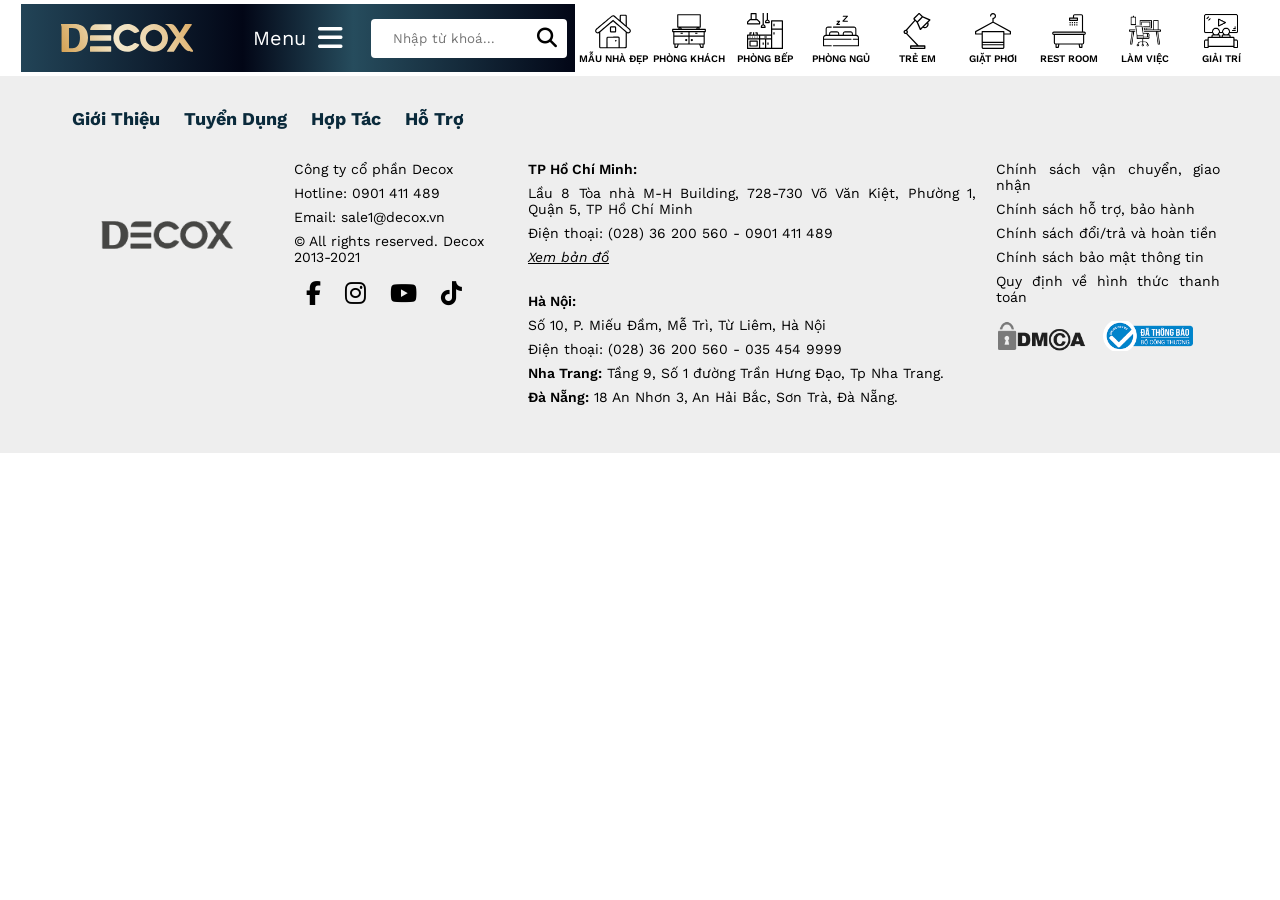
<file: temp.html>
<!DOCTYPE html>
<html lang="en">

<head>
    <meta charset="UTF-8">
    <meta name="viewport" content="width=device-width, initial-scale=1.0">
    <title>Temp</title>
    <link rel="stylesheet" href="https://cdnjs.cloudflare.com/ajax/libs/font-awesome/6.4.0/css/all.min.css"
        integrity="sha512-iecdLmaskl7CVkqkXNQ/ZH/XLlvWZOJyj7Yy7tcenmpD1ypASozpmT/E0iPtmFIB46ZmdtAc9eNBvH0H/ZpiBw=="
        crossorigin="anonymous" referrerpolicy="no-referrer" />
    <link rel="stylesheet" href="https://cdn.jsdelivr.net/npm/swiper@10/swiper-bundle.min.css" />
    <link rel="stylesheet" href="./men.css">
    <link rel="stylesheet" href="./decox_design.css">
</head>

<body>

    <header>
        <div class="header flex justify-center">
            <div class="flex px-12 py-4">
                <div class="bg__logo flex w100-1200 justify-between-1200">
                    <div class="flex">
                        <div class="flex-middle px-40 ">
                            <img src="./img/decoxdesign.svg" alt="Logo" width="132px" height="28px">
                        </div>
                        <div class="menu relative flex-middle px-20 py-20 text-white">
                            <div class="fs-20 mr-12">Menu</div>
                            <div><i class="fa-solid fa-bars fs-28"></i></div>
                            <div class="menu__drop br-8 absolute bs-5 z-10 bg-white">
                                <nav>
                                    <ul class="px-8 py-8 flex flex-col">
                                        <li class="relative">
                                            <a href="#"
                                                class="flex justify-between align-center br-8 hover-gray py-6 px-10">
                                                <div>Thiết kế nội thất</div>
                                                <div><i class="fa-solid fa-caret-right"></i></div>
                                            </a>
                                            <div class="menu__drop2 absolute" style="padding-left: 16px;">
                                                <ul class="px-8 py-8 flex flex-col br-8  z-10 bg-white bs-5">
                                                    <li class="relative">
                                                        <a href="#"
                                                            class="flex justify-between align-center br-8 hover-gray py-6 px-10">
                                                            <div>Villa, Biệt thự</div>
                                                            <div><i class="fa-solid fa-caret-right"></i></div>
                                                        </a>
                                                        <div class="menu__drop3 absolute" style="padding-left: 16px;">
                                                            <ul class="br-8 z-10 bg-white bs-5 px-8 py-8 flex flex-col">
                                                                <li class="relative">
                                                                    <a href="#"
                                                                        class="flex justify-between align-center br-8 hover-gray py-6 px-10">
                                                                        <div>Biệt thự (Villa)</div>
                                                                    </a>
                                                                </li>
                                                            </ul>
                                                        </div>
                                                    </li>
                                                    <li class="relative">
                                                        <a href="#"
                                                            class="flex justify-between align-center br-8 hover-gray py-6 px-10">
                                                            <div>Penthouse, Duplex</div>
                                                            <div><i class="fa-solid fa-caret-right"></i></div>
                                                        </a>
                                                        <div class="menu__drop3 absolute" style="padding-left: 16px;">
                                                            <ul class="br-8 z-10 bg-white bs-5 px-8 py-8 flex flex-col">
                                                                <li class="relative">
                                                                    <a href="#"
                                                                        class="flex justify-between align-center br-8 hover-gray py-6 px-10">
                                                                        <div>Penthouse, Duplex</div>
                                                                    </a>
                                                                </li>
                                                            </ul>
                                                        </div>
                                                    </li>
                                                    <li class="relative">
                                                        <a href="#"
                                                            class="flex justify-between align-center br-8 hover-gray py-6 px-10">
                                                            <div>Khách sạn</div>
                                                            <div><i class="fa-solid fa-caret-right"></i></div>
                                                        </a>
                                                        <div class="menu__drop3 absolute" style="padding-left: 16px;">
                                                            <ul class="br-8 z-10 bg-white bs-5 px-8 py-8 flex flex-col">
                                                                <li class="relative">
                                                                    <a href="#"
                                                                        class="flex justify-between align-center br-8 hover-gray py-6 px-10">
                                                                        <div>Nội thất khách sạn</div>
                                                                    </a>
                                                                </li>
                                                                <li class="relative">
                                                                    <a href="#"
                                                                        class="flex justify-between align-center br-8 hover-gray py-6 px-10">
                                                                        <div>Căn hộ dịch vụ</div>
                                                                    </a>
                                                                </li>
                                                            </ul>
                                                        </div>
                                                    </li>
                                                    <li class="relative">
                                                        <a href="#"
                                                            class="flex justify-between align-center br-8 hover-gray py-6 px-10">
                                                            <div>Nhà phố</div>
                                                            <div><i class="fa-solid fa-caret-right"></i></div>
                                                        </a>
                                                        <div class="menu__drop3 absolute" style="padding-left: 16px;">
                                                            <ul class="br-8 z-10 bg-white bs-5 px-8 py-8 flex flex-col">
                                                                <li class="relative">
                                                                    <a href="#"
                                                                        class="flex justify-between align-center br-8 hover-gray py-6 px-10">
                                                                        <div>Nội thất nhà phố</div>
                                                                    </a>
                                                                </li>
                                                                <li class="relative">
                                                                    <a href="#"
                                                                        class="flex justify-between align-center br-8 hover-gray py-6 px-10">
                                                                        <div>New City An Phú</div>
                                                                    </a>
                                                                </li>
                                                            </ul>
                                                        </div>
                                                    </li>
                                                    <li class="relative">
                                                        <a href="#"
                                                            class="flex justify-between align-center br-8 hover-gray py-6 px-10">
                                                            <div>Chung cư</div>
                                                            <div><i class="fa-solid fa-caret-right"></i></div>
                                                        </a>
                                                        <div class="menu__drop3 absolute" style="padding-left: 16px;">
                                                            <ul
                                                                class="menu__drop3__2col br-8 z-10 bg-white bs-5 px-8 py-8 flex flex-col">
                                                                <li class="relative">
                                                                    <a href="#"
                                                                        class="flex justify-between align-center br-8 hover-gray py-6 px-10">
                                                                        <div>Empire City</div>
                                                                    </a>
                                                                </li>
                                                                <li class="relative">
                                                                    <a href="#"
                                                                        class="flex justify-between align-center br-8 hover-gray py-6 px-10">
                                                                        <div>Empire City</div>
                                                                    </a>
                                                                </li>
                                                                <li class="relative">
                                                                    <a href="#"
                                                                        class="flex justify-between align-center br-8 hover-gray py-6 px-10">
                                                                        <div>Empire City</div>
                                                                    </a>
                                                                </li>
                                                                <li class="relative">
                                                                    <a href="#"
                                                                        class="flex justify-between align-center br-8 hover-gray py-6 px-10">
                                                                        <div>Empire City</div>
                                                                    </a>
                                                                </li>
                                                                <li class="relative">
                                                                    <a href="#"
                                                                        class="flex justify-between align-center br-8 hover-gray py-6 px-10">
                                                                        <div>Empire City</div>
                                                                    </a>
                                                                </li>
                                                                <li class="relative">
                                                                    <a href="#"
                                                                        class="flex justify-between align-center br-8 hover-gray py-6 px-10">
                                                                        <div>Empire City</div>
                                                                    </a>
                                                                </li>
                                                                <li class="relative">
                                                                    <a href="#"
                                                                        class="flex justify-between align-center br-8 hover-gray py-6 px-10">
                                                                        <div>Empire City</div>
                                                                    </a>
                                                                </li>
                                                                <li class="relative">
                                                                    <a href="#"
                                                                        class="flex justify-between align-center br-8 hover-gray py-6 px-10">
                                                                        <div>Empire City</div>
                                                                    </a>
                                                                </li>
                                                                <li class="relative">
                                                                    <a href="#"
                                                                        class="flex justify-between align-center br-8 hover-gray py-6 px-10">
                                                                        <div>Empire City</div>
                                                                    </a>
                                                                </li>
                                                                <li class="relative">
                                                                    <a href="#"
                                                                        class="flex justify-between align-center br-8 hover-gray py-6 px-10">
                                                                        <div>Empire City</div>
                                                                    </a>
                                                                </li>
                                                                <li class="relative">
                                                                    <a href="#"
                                                                        class="flex justify-between align-center br-8 hover-gray py-6 px-10">
                                                                        <div>Empire City</div>
                                                                    </a>
                                                                </li>
                                                                <li class="relative">
                                                                    <a href="#"
                                                                        class="flex justify-between align-center br-8 hover-gray py-6 px-10">
                                                                        <div>Empire City</div>
                                                                    </a>
                                                                </li>
                                                                <li class="relative">
                                                                    <a href="#"
                                                                        class="flex justify-between align-center br-8 hover-gray py-6 px-10">
                                                                        <div>Empire City</div>
                                                                    </a>
                                                                </li>
                                                                <li class="relative">
                                                                    <a href="#"
                                                                        class="flex justify-between align-center br-8 hover-gray py-6 px-10">
                                                                        <div>Empire City</div>
                                                                    </a>
                                                                </li>
                                                                <li class="relative">
                                                                    <a href="#"
                                                                        class="flex justify-between align-center br-8 hover-gray py-6 px-10">
                                                                        <div>Empire City</div>
                                                                    </a>
                                                                </li>
                                                                <li class="relative">
                                                                    <a href="#"
                                                                        class="flex justify-between align-center br-8 hover-gray py-6 px-10">
                                                                        <div>Empire City</div>
                                                                    </a>
                                                                </li>
                                                                <li class="relative">
                                                                    <a href="#"
                                                                        class="flex justify-between align-center br-8 hover-gray py-6 px-10">
                                                                        <div>Empire City</div>
                                                                    </a>
                                                                </li>
                                                                <li class="relative">
                                                                    <a href="#"
                                                                        class="flex justify-between align-center br-8 hover-gray py-6 px-10">
                                                                        <div>Empire City</div>
                                                                    </a>
                                                                </li>
                                                            </ul>
                                                        </div>
                                                    </li>
                                                    <li class="relative">
                                                        <a href="#"
                                                            class="flex justify-between align-center br-8 hover-gray py-6 px-10">
                                                            <div>Nhà hàng - Cafe</div>
                                                            <div><i class="fa-solid fa-caret-right"></i></div>
                                                        </a>
                                                        <div class="menu__drop3 absolute" style="padding-left: 16px;">
                                                            <ul class="br-8 z-10 bg-white bs-5 px-8 py-8 flex flex-col">
                                                                <li class="relative">
                                                                    <a href="#"
                                                                        class="flex justify-between align-center br-8 hover-gray py-6 px-10">
                                                                        <div>Nhà hàng</div>
                                                                    </a>
                                                                </li>
                                                                <li class="relative">
                                                                    <a href="#"
                                                                        class="flex justify-between align-center br-8 hover-gray py-6 px-10">
                                                                        <div>Cafe</div>
                                                                    </a>
                                                                </li>
                                                            </ul>
                                                        </div>
                                                    </li>
                                                    <li class="relative">
                                                        <a href="#"
                                                            class="flex justify-between align-center br-8 hover-gray py-6 px-10">
                                                            <div>Showroom</div>
                                                            <div><i class="fa-solid fa-caret-right"></i></div>
                                                        </a>
                                                        <div class="menu__drop3 absolute" style="padding-left: 16px;">
                                                            <ul class="br-8 z-10 bg-white bs-5 px-8 py-8 flex flex-col">
                                                                <li class="relative">
                                                                    <a href="#"
                                                                        class="flex justify-between align-center br-8 hover-gray py-6 px-10">
                                                                        <div>Showroom</div>
                                                                    </a>
                                                                </li>
                                                            </ul>
                                                        </div>
                                                    </li>
                                                    <li class="relative">
                                                        <a href="#"
                                                            class="flex justify-between align-center br-8 hover-gray py-6 px-10">
                                                            <div>Văn phòng</div>
                                                            <div><i class="fa-solid fa-caret-right"></i></div>
                                                        </a>
                                                        <div class="menu__drop3 absolute" style="padding-left: 16px;">
                                                            <ul class="br-8 z-10 bg-white bs-5 px-8 py-8 flex flex-col">
                                                                <li class="relative">
                                                                    <a href="#"
                                                                        class="flex justify-between align-center br-8 hover-gray py-6 px-10">
                                                                        <div>Văn phòng</div>
                                                                    </a>
                                                                </li>
                                                            </ul>
                                                        </div>
                                                    </li>
                                                </ul>
                                            </div>

                                        </li>
                                        <li class="relative">
                                            <a href="#"
                                                class="flex justify-between align-center br-8 hover-gray py-6 px-10">
                                                <div>Thiết kế kiến trúc</div>
                                                <div><i class="fa-solid fa-caret-right"></i></div>
                                            </a>
                                        </li>
                                        <li class="relative">
                                            <a href="#"
                                                class="flex justify-between align-center br-8 hover-gray py-6 px-10">
                                                <div>Công trình thực tế</div>
                                            </a>
                                        </li>
                                        <li class="relative">
                                            <a href="#"
                                                class="flex justify-between align-center br-8 hover-gray py-6 px-10">
                                                <div>Quản lý dự án</div>
                                            </a>
                                        </li>
                                        <li class="relative">
                                            <a href="#"
                                                class="flex justify-between align-center br-8 hover-gray py-6 px-10">
                                                <div>Phát triển dự án</div>
                                            </a>
                                        </li>
                                        <li class="relative">
                                            <a href="#"
                                                class="flex justify-between align-center br-8 hover-gray py-6 px-10">
                                                <div>Báo giá</div>
                                                <div><i class="fa-solid fa-caret-right"></i></div>
                                            </a>
                                        </li>
                                        <li class="relative">
                                            <a href="#"
                                                class="flex justify-between align-center br-8 hover-gray py-6 px-10">
                                                <div>Diện tích</div>
                                                <div><i class="fa-solid fa-caret-right"></i></div>
                                            </a>
                                        </li>
                                        <li class="relative">
                                            <a href="#"
                                                class="flex justify-between align-center br-8 hover-gray py-6 px-10">
                                                <div>Số phòng</div>
                                                <div><i class="fa-solid fa-caret-right"></i></div>
                                            </a>
                                        </li>
                                        <li class="relative">
                                            <a href="#"
                                                class="flex justify-between align-center br-8 hover-gray py-6 px-10">
                                                <div>Phong cách</div>
                                                <div><i class="fa-solid fa-caret-right"></i></div>
                                            </a>
                                        </li>
                                        <li class="relative">
                                            <a href="#"
                                                class="flex justify-between align-center br-8 hover-gray py-6 px-10">
                                                <div>Tỉnh thành</div>
                                                <div><i class="fa-solid fa-caret-right"></i></div>
                                            </a>
                                        </li>
                                        <li class="relative">
                                            <a href="#"
                                                class="flex justify-between align-center br-8 hover-gray py-6 px-10">
                                                <div>Video</div>
                                            </a>
                                        </li>
                                        <li class="relative">
                                            <a href="#"
                                                class="flex justify-between align-center br-8 hover-gray py-6 px-10">
                                                <div>Giới thiệu</div>
                                            </a>
                                        </li>
                                        <li class="relative">
                                            <a href="#"
                                                class="flex justify-between align-center br-8 hover-gray py-6 px-10">
                                                <div>Tư vấn</div>
                                                <div><i class="fa-solid fa-caret-right"></i></div>
                                            </a>
                                        </li>
                                        <li class="relative">
                                            <a href="#"
                                                class="flex justify-between align-center br-8 hover-gray py-6 px-10">
                                                <div>Tuyển dụng</div>
                                            </a>
                                        </li>


                                    </ul>
                                </nav>
                                </span>
                            </div>
                        </div>
                    </div>

                    <div class="flex-middle px-8 py-8 w100">
                        <span class="relative flex-middle w100">
                            <input class="px-12 py-12 text-black bg-white br-4 w100" type="text"
                                placeholder="Nhập từ khoá...">
                            <span class="absolute r0 fs-20 mr-2 "><i
                                    class="fa-solid fa-magnifying-glass px-8 py-8 br-8 hover-primary"></i></span>
                        </span>
                    </div>
                </div>
                <div class="header__nav flex-middle">
                    <nav>
                        <ul>
                            <li><a href="#" class="flex-middle flex-col px-8 py-8 hover-gray" style="width: 76px;">
                                    <span><img src="./img/mau-nha-dep.svg" alt="mẫu nhà đẹp" width="36px"
                                            height="36px"></span>
                                    <span class="upcase fs-10 fw-600">mẫu nhà đẹp</span>
                                </a></li>
                            <li><a href="#" class="flex-middle flex-col px-8 py-8 hover-gray" style="width: 76px;">
                                    <span><img src="./img/phong-khach.svg" alt="phòng khách" width="36px"
                                            height="36px"></span>
                                    <span class="upcase fs-10 fw-600">phòng khách</span>
                                </a></li>
                            <li><a href="#" class="flex-middle flex-col px-8 py-8 hover-gray" style="width: 76px;">
                                    <span><img src="./img/phong-bep.svg" alt="" width="36px" height="36px"></span>
                                    <span class="upcase fs-10 fw-600">phòng bếp</span>
                                </a></li>
                            <li><a href="#" class="flex-middle flex-col px-8 py-8 hover-gray" style="width: 76px;">
                                    <span><img src="./img/phong-ngu.svg" alt="" width="36px" height="36px"></span>
                                    <span class="upcase fs-10 fw-600">phòng ngủ</span>
                                </a></li>
                            <li><a href="#" class="flex-middle flex-col px-8 py-8 hover-gray" style="width: 76px;">
                                    <span><img src="./img/tre-em.svg" alt="" width="36px" height="36px"></span>
                                    <span class="upcase fs-10 fw-600">trẻ em</span>
                                </a></li>
                            <li><a href="#" class="flex-middle flex-col px-8 py-8 hover-gray" style="width: 76px;">
                                    <span><img src="./img/giat-phoi.svg" alt="" width="36px" height="36px"></span>
                                    <span class="upcase fs-10 fw-600">giặt phơi</span>
                                </a></li>
                            <li><a href="#" class="flex-middle flex-col px-8 py-8 hover-gray" style="width: 76px;">
                                    <span><img src="./img/rest-room.svg" alt="" width="36px" height="36px"></span>
                                    <span class="upcase fs-10 fw-600">rest room</span>
                                </a></li>
                            <li><a href="#" class="flex-middle flex-col px-8 py-8 hover-gray" style="width: 76px;">
                                    <span><img src="./img/phong-lam-viec.png" alt="" width="36px" height="36px"></span>
                                    <span class="upcase fs-10 fw-600">làm việc</span>
                                </a></li>
                            <li><a href="#" class="flex-middle flex-col px-8 py-8 hover-gray" style="width: 76px;">
                                    <span><img src="./img/phong-giai-tri.png" alt="" width="36px" height="36px"></span>
                                    <span class="upcase fs-10 fw-600">giải trí</span>
                                </a></li>
                        </ul>
                    </nav>
                </div>
            </div>
    </header>

    <section>

    </section>

    <footer>
        <div class="flex flex-col px-60 py-20 bg-gray">
            <div class="mb-20">
                <nav>
                    <ul>
                        <li><a href="#" class="capital px-12 py-12 fs-18 fw-700 text-primary hover-gray">giới thiệu</a>
                        </li>
                        <li><a href="#" class="capital px-12 py-12 fs-18 fw-700 text-primary hover-gray">tuyển dụng</a>
                        </li>
                        <li><a href="#" class="capital px-12 py-12 fs-18 fw-700 text-primary hover-gray">hợp tác</a>
                        </li>
                        <li><a href="#" class="capital px-12 py-12 fs-18 fw-700 text-primary hover-gray">hỗ trợ</a></li>
                    </ul>
                </nav>
            </div>
            <div class="grid gap-20 " style="grid-template-columns: 2fr 2fr 1fr;">
                <div class="flex flex-col">
                    <div class="grid col-2 gap-20">
                        <div class="flex-middle py-60">
                            <a href="#"><img src="./img/logo-footer.png" alt="logo-footer" width="132px"
                                    height="28px"></a>
                        </div>
                        <div>
                            <p class="mb-8 fs-14">Công ty cổ phần Decox</p>
                            <p class="mb-8 fs-14">Hotline: 0901 411 489</p>
                            <p class="mb-8 fs-14">Email: sale1@decox.vn</p>
                            <p class="mb-16 fs-14">© All rights reserved. Decox 2013-2021</p>
                            <p class="fs-14 flex fs-24">
                                <i class="fa-brands fa-facebook-f px-12"></i>
                                <i class="fa-brands fa-instagram px-12"></i>
                                <i class="fa-brands fa-youtube px-12"></i>
                                <i class="fa-brands fa-tiktok px-12"></i>
                            </p>
                        </div>
                    </div>
                </div>
                <div class="flex flex-col">
                    <div class="mb-20">
                        <p class="fw-600 mb-8 fs-14 text-justify">TP Hồ Chí Minh:</p>
                        <p class="mb-8 fs-14 text-justify">Lầu 8 Tòa nhà M-H Building, 728-730 Võ Văn Kiệt, Phường 1,
                            Quận
                            5, TP Hồ Chí
                            Minh
                        </p>
                        <p class="mb-8 fs-14 text-justify">Điện thoại: (028) 36 200 560 - 0901 411 489</p>
                        <p class="mb-8 fs-14 text-justify text-u text-i"><a href="#">Xem bản đồ</a></p>
                    </div>
                    <div class="mb-20">
                        <p class="fw-600 mb-8 fs-14 text-justify">Hà Nội:</p>
                        <p class="mb-8 fs-14 text-justify">Số 10, P. Miếu Đầm, Mễ Trì, Từ Liêm, Hà Nội</p>
                        <p class="mb-8 fs-14 text-justify">Điện thoại: (028) 36 200 560 - 035 454 9999</p>
                        <p class="mb-8 fs-14 text-justify"><span class="fw-600">Nha Trang:</span> Tầng 9, Số 1 đường
                            Trần
                            Hưng Đạo, Tp
                            Nha Trang.</p>
                        <p class="mb-8 fs-14 text-justify"><span class="fw-600">Đà Nẵng:</span> 18 An Nhơn 3, An Hải
                            Bắc,
                            Sơn Trà, Đà
                            Nẵng.</p>
                    </div>
                </div>
                <div class="flex flex-col">
                    <p class="mb-8 fs-14 text-justify"><a href="#">Chính sách vận chuyển, giao nhận</a></p>
                    <p class="mb-8 fs-14 text-justify"><a href="#">Chính sách hỗ trợ, bảo hành</a></p>
                    <p class="mb-8 fs-14 text-justify"><a href="#">Chính sách đổi/trả và hoàn tiền</a></p>
                    <p class="mb-8 fs-14 text-justify"><a href="#">Chính sách bảo mật thông tin</a></p>
                    <p class="mb-16 fs-14 text-justify"><a href="#">Quy định về hình thức thanh toán</a></p>
                    <p>
                        <img src="./img/foot2.png" alt="foot2" width="90px" height="30px" class="mr-12">
                        <img src="./img/foot3.png" alt="foot3" width="90px" height="30px">
                    </p>
                </div>
            </div>
        </div>

    </footer>

    <script src="https://cdn.jsdelivr.net/npm/swiper@10/swiper-bundle.min.js"></script>
    <script src="./img_source.js"></script>
    <script src="./decox_design.js"></script>
</body>

</html>
</file>
<file: men.css>
@import url('https://fonts.googleapis.com/css2?family=Work+Sans&display=swap');

:root {
    --background__header: linear-gradient(#712cf9, #712cf9f2);
    --primary: #25AB75;
    --primary__hover: #6528e0;
    --secondary: #25AB75;
    --neutral: #F9995D;
    --white: #FFF;
    --black: #000000;
    --blue: #2639ED;
    --blue__light: #DAE9FF;
    --blue__hover: #0b5ed7;
    --gray: #eeeeee;
    --gray__dark: #6c757d;
    --yellow: #FFF5DB;
    --yellow__dark: #FDC021;
    --pink: #FFF2F8;
    --pink__dark: #fe007b;
    --green: #DEFFEE;
    --purple: #331B3B;
    --header__height: 64px;
    --nav__1__height: 20px;
    --nav__2__height: 20px;
    --nav__3__height: 20px;
}

* {
    margin: 0;
    padding: 0;
    border: none;
    font-family: 'Work Sans', sans-serif;
    font-weight: 400;
    box-sizing: border-box;
}

/* ------------------------------- */
h1,
h2,
h3,
h4,
h5,
h6 {
    font-weight: 400;
}

h1 {
    font-size: 72px;
}

h2 {
    font-size: 36px;
}

h3 {
    font-size: 30px;
}

h4 {
    font-size: 20px;
}

h4 {}

h5 {}

h6 {}

a {
    text-decoration: none;
    color: black;
    display: block;
}

p {
    font-weight: 400;
}

ul {
    display: flex;
}

li {
    list-style-type: none;
    white-space: nowrap;
}

hr {
    border: 0.5px solid rgba(0, 0, 0, 0.15);
}

.hr-dash {
    border-top: 1px dashed var(--gray);
}

img {
    object-fit: cover;
}

button {
    cursor: pointer;
    background: transparent;
    font-size: 16px;
}

button:hover {
    -webkit-filter: brightness(70%);
}

input {
    background-color: transparent;
    border: none;
    color: white;
    text-indent: 10px;
}

input:focus {
    outline: none;
}


/* ------------------------------- */
.px-2 {
    padding-left: 2px;
    padding-right: 2px;
}

.py-2 {
    padding-top: 2px;
    padding-bottom: 2px;
}

.px-4 {
    padding-left: 4px;
    padding-right: 4px;
}

.py-4 {
    padding-top: 4px;
    padding-bottom: 4px;
}

.px-6 {
    padding-left: 6px;
    padding-right: 6px;
}

.py-6 {
    padding-top: 6px;
    padding-bottom: 6px;
}


.px-8 {
    padding-left: 8px;
    padding-right: 8px;
}

.py-8 {
    padding-top: 8px;
    padding-bottom: 8px;
}

.px-10 {
    padding-left: 10px;
    padding-right: 10px;
}

.py-10 {
    padding-top: 10px;
    padding-bottom: 10px;
}

.px-12 {
    padding-left: 12px;
    padding-right: 12px;
}

.py-12 {
    padding-top: 12px;
    padding-bottom: 12px;
}

.px-16 {
    padding-left: 16px;
    padding-right: 16px;
}

.py-16 {
    padding-top: 16px;
    padding-bottom: 16px;
}

.px-20 {
    padding-left: 20px;
    padding-right: 20px;
}

.py-20 {
    padding-top: 20px;
    padding-bottom: 20px;
}

.px-24 {
    padding-left: 24px;
    padding-right: 24px;
}

.py-24 {
    padding-top: 24px;
    padding-bottom: 24px;
}

.px-28 {
    padding-left: 28px;
    padding-right: 28px;
}

.py-28 {
    padding-top: 28px;
    padding-bottom: 28px;
}

.px-32 {
    padding-left: 32px;
    padding-right: 32px;
}

.py-32 {
    padding-top: 32px;
    padding-bottom: 32px;
}

.px-36 {
    padding-left: 36px;
    padding-right: 36px;
}

.py-36 {
    padding-top: 36px;
    padding-bottom: 36px;
}

.px-40 {
    padding-left: 40px;
    padding-right: 40px;
}

.py-40 {
    padding-top: 40px;
    padding-bottom: 40px;
}

.px-44 {
    padding-left: 44px;
    padding-right: 44px;
}

.py-44 {
    padding-top: 44px;
    padding-bottom: 44px;
}

.px-48 {
    padding-left: 48px;
    padding-right: 48px;
}

.py-48 {
    padding-top: 48px;
    padding-bottom: 48px;
}

.px-52 {
    padding-left: 52px;
    padding-right: 52px;
}

.py-52 {
    padding-top: 52px;
    padding-bottom: 52px;
}

.px-56 {
    padding-left: 56px;
    padding-right: 56px;
}

.py-56 {
    padding-top: 56px;
    padding-bottom: 56px;
}

.px-60 {
    padding-left: 60px;
    padding-right: 60px;
}

.py-60 {
    padding-top: 60px;
    padding-bottom: 60px;
}

.px-64 {
    padding-left: 64px;
    padding-right: 64px;
}

.py-64 {
    padding-top: 64px;
    padding-bottom: 64px;
}

.px-68 {
    padding-left: 68px;
    padding-right: 68px;
}

.py-68 {
    padding-top: 68px;
    padding-bottom: 68px;
}

.px-72 {
    padding-left: 72px;
    padding-right: 72px;
}

.py-72 {
    padding-top: 72px;
    padding-bottom: 72px;
}

.px-80 {
    padding-left: 80px;
    padding-right: 80px;
}

.py-80 {
    padding-top: 80px;
    padding-bottom: 80px;
}

.px-100 {
    padding-left: 100px;
    padding-right: 100px;
}

.py-100 {
    padding-top: 100px;
    padding-bottom: 100px;
}

.px-120 {
    padding-left: 120px;
    padding-right: 120px;
}

.py-120 {
    padding-top: 120px;
    padding-bottom: 120px;
}

.px-160 {
    padding-left: 160px;
    padding-right: 160px;
}

.py-160 {
    padding-top: 160px;
    padding-bottom: 160px;
}

.px-240 {
    padding-left: 240px;
    padding-right: 240px;
}

.py-240 {
    padding-top: 240px;
    padding-bottom: 240px;
}

.mx-2 {
    margin-left: 2px;
    margin-right: 2px;
}

.my-2 {
    margin-top: 2px;
    margin-bottom: 2px;
}

.mx-4 {
    margin-left: 4px;
    margin-right: 4px;
}

.my-4 {
    margin-top: 4px;
    margin-bottom: 4px;
}


.mx-8 {
    margin-left: 8px;
    margin-right: 8px;
}

.my-8 {
    margin-top: 8px;
    margin-bottom: 8px;
}

.mx-12 {
    margin-left: 12px;
    margin-right: 12px;
}

.my-12 {
    margin-top: 12px;
    margin-bottom: 12px;
}

.mx-16 {
    margin-left: 16px;
    margin-right: 16px;
}

.my-16 {
    margin-top: 16px;
    margin-bottom: 16px;
}

.mx-20 {
    margin-left: 20px;
    margin-right: 20px;
}

.my-20 {
    margin-top: 20px;
    margin-bottom: 20px;
}

.mx-24 {
    margin-left: 24px;
    margin-right: 24px;
}

.my-24 {
    margin-top: 24px;
    margin-bottom: 24px;
}

.mx-28 {
    margin-left: 28px;
    margin-right: 28px;
}

.my-28 {
    margin-top: 28px;
    margin-bottom: 28px;
}

.mx-32 {
    margin-left: 32px;
    margin-right: 32px;
}

.my-32 {
    margin-top: 32px;
    margin-bottom: 32px;
}

.mx-48 {
    margin-left: 48px;
    margin-right: 48px;
}

.my-48 {
    margin-top: 48px;
    margin-bottom: 48px;
}

.mx-56 {
    margin-left: 56px;
    margin-right: 56px;
}

.my-56 {
    margin-top: 56px;
    margin-bottom: 56px;
}

.mx-64 {
    margin-left: 64px;
    margin-right: 64px;
}

.my-64 {
    margin-top: 64px;
    margin-bottom: 64px;
}

.mx-120 {
    margin-left: 120px;
    margin-right: 120px;
}

.my-120 {
    margin-top: 120px;
    margin-bottom: 120px;
}

.mt-8 {
    margin-top: 8px;
}

.mt-12 {
    margin-top: 12px;
}

.mt-16 {
    margin-top: 16px;
}

.mt-20 {
    margin-top: 20px;
}

.mt-24 {
    margin-top: 24px;
}

.mt-28 {
    margin-top: 28px;
}

.mt-32 {
    margin-top: 32px;
}

.mt-36 {
    margin-top: 36px;
}

.mt-40 {
    margin-top: 40px;
}

.mt-44 {
    margin-top: 44px;
}

.mt-48 {
    margin-top: 48px;
}

.mt-52 {
    margin-top: 52px;
}

.mt-56 {
    margin-top: 56px;
}

.mt-60 {
    margin-top: 60px;
}

.mt-64 {
    margin-top: 64px;
}

.mt-68 {
    margin-top: 68px;
}

.mt-72 {
    margin-top: 72px;
}

.mt-76 {
    margin-top: 76px;
}

.mt-80 {
    margin-top: 80px;
}

.mt-84 {
    margin-top: 84px;
}

.mt-88 {
    margin-top: 88px;
}

.mt-92 {
    margin-top: 92px;
}

.mt-96 {
    margin-top: 96px;
}

.mt-100 {
    margin-top: 100px;
}

.mt-104 {
    margin-top: 104px;
}

.mt-108 {
    margin-top: 108px;
}

.mt-112 {
    margin-top: 112px;
}

.mt-116 {
    margin-top: 116px;
}

.mt-120 {
    margin-top: 120px;
}

.mb-8 {
    margin-bottom: 8px;
}

.mb-12 {
    margin-bottom: 12px;
}

.mb-16 {
    margin-bottom: 16px;
}

.mb-20 {
    margin-bottom: 20px;
}

.mb-24 {
    margin-bottom: 24px;
}

.mb-28 {
    margin-bottom: 28px;
}

.mb-32 {
    margin-bottom: 32px;
}

.mb-36 {
    margin-bottom: 36px;
}

.mb-40 {
    margin-bottom: 40px;
}

.mb-44 {
    margin-bottom: 44px;
}

.mb-48 {
    margin-bottom: 48px;
}

.mb-52 {
    margin-bottom: 52px;
}

.mb-56 {
    margin-bottom: 56px;
}

.mb-60 {
    margin-bottom: 60px;
}

.mb-64 {
    margin-bottom: 64px;
}

.mb-68 {
    margin-bottom: 68px;
}

.mb-72 {
    margin-bottom: 72px;
}

.mb-76 {
    margin-bottom: 76px;
}

.mb-80 {
    margin-bottom: 80px;
}

.mb-84 {
    margin-bottom: 84px;
}

.mb-88 {
    margin-bottom: 88px;
}

.mb-92 {
    margin-bottom: 92px;
}

.mb-96 {
    margin-bottom: 96px;
}

.mb-100 {
    margin-bottom: 100px;
}

.mb-104 {
    margin-bottom: 104px;
}

.mb-108 {
    margin-bottom: 108px;
}

.mb-112 {
    margin-bottom: 112px;
}

.mb-116 {
    margin-bottom: 116px;
}

.mb-120 {
    margin-bottom: 120px;
}

.mb-200 {
    margin-bottom: 200px;
}

.mb-240 {
    margin-bottom: 240px;
}

.ml-8 {
    margin-left: 8px;
}

.ml-12 {
    margin-left: 12px;
}

.ml-16 {
    margin-left: 16px;
}

.ml-20 {
    margin-left: 20px;
}

.ml-24 {
    margin-left: 24px;
}

.ml-28 {
    margin-left: 28px;
}

.ml-32 {
    margin-left: 32px;
}

.ml-36 {
    margin-left: 36px;
}

.ml-40 {
    margin-left: 40px;
}

.ml-44 {
    margin-left: 44px;
}

.ml-48 {
    margin-left: 48px;
}

.ml-52 {
    margin-left: 52px;
}

.ml-56 {
    margin-left: 56px;
}

.ml-60 {
    margin-left: 60px;
}

.ml-64 {
    margin-left: 64px;
}

.ml-68 {
    margin-left: 68px;
}

.ml-72 {
    margin-left: 72px;
}

.ml-76 {
    margin-left: 76px;
}

.ml-80 {
    margin-left: 80px;
}

.ml-84 {
    margin-left: 84px;
}

.ml-88 {
    margin-left: 88px;
}

.ml-92 {
    margin-left: 92px;
}

.ml-96 {
    margin-left: 96px;
}

.ml-100 {
    margin-left: 100px;
}

.ml-104 {
    margin-left: 104px;
}

.ml-108 {
    margin-left: 108px;
}

.ml-112 {
    margin-left: 112px;
}

.ml-116 {
    margin-left: 116px;
}

.ml-120 {
    margin-left: 120px;
}

.mr-2 {
    margin-right: 2px;
}

.mr-4 {
    margin-right: 4px;
}

.mr-8 {
    margin-right: 8px;
}

.mr-12 {
    margin-right: 12px;
}

.mr-16 {
    margin-right: 16px;
}

.mr-20 {
    margin-right: 20px;
}

.mr-24 {
    margin-right: 24px;
}

.mr-28 {
    margin-right: 28px;
}

.mr-32 {
    margin-right: 32px;
}

.mr-36 {
    margin-right: 36px;
}

.mr-40 {
    margin-right: 40px;
}

.mr-44 {
    margin-right: 44px;
}

.mr-48 {
    margin-right: 48px;
}

.mr-52 {
    margin-right: 52px;
}

.mr-56 {
    margin-right: 56px;
}

.mr-60 {
    margin-right: 60px;
}

.mr-64 {
    margin-right: 64px;
}

.mr-68 {
    margin-right: 68px;
}

.mr-72 {
    margin-right: 72px;
}

.mr-76 {
    margin-right: 76px;
}

.mr-80 {
    margin-right: 80px;
}

.mr-84 {
    margin-right: 84px;
}

.mr-88 {
    margin-right: 88px;
}

.mr-92 {
    margin-right: 92px;
}

.mr-96 {
    margin-right: 96px;
}

.mr-100 {
    margin-right: 100px;
}

.mr-104 {
    margin-right: 104px;
}

.mr-108 {
    margin-right: 108px;
}

.mr-112 {
    margin-right: 112px;
}

.mr-116 {
    margin-right: 116px;
}

.mr-120 {
    margin-right: 120px;
}

.w-8 {
    width: 8px;
}

.w-16 {
    width: 16px;
}

.w-24 {
    width: 24px;
}

.w-32 {
    width: 32px;
}

.w-40 {
    width: 32px;
}

.w-48 {
    width: 48px;
}

.w-56 {
    width: 56px;
}

.w-60 {
    width: 60px;
}

.w-120 {
    width: 120px;
}

.h-8 {
    height: 8px;
}

.h-16 {
    height: 16px;
}

.h-24 {
    height: 24px;
}

.h-32 {
    height: 32px;
}

.h-40 {
    height: 32px;
}

.h-48 {
    height: 48px;
}

.h-56 {
    height: 56px;
}

.h-60 {
    height: 60px;
}

.h-120 {
    height: 120px;
}

/* ------------------------------- */
.bg-gradient {
    background: var(--background__header);
}

.bg-primary {
    background-color: var(--primary);
}

.hover-primary:hover {
    cursor: pointer;
    background-color: var(--primary__hover);
}

.hover-secondary:hover {
    cursor: pointer;
    background-color: var(--secondary);
}

.bg-secondary {
    background-color: var(--secondary);
}

.bg-neutral {
    background-color: var(--neutral);
}

.bg-white {
    background-color: var(--white);
}

.bg-black {
    background-color: var(--black);
}

.bg-blue {
    background-color: var(--blue);
}

.bg-blue:hover {
    background-color: var(--blue__hover);
}

.bg-gray {
    background-color: var(--gray);
}

.bg-yellow {
    background-color: var(--yellow);
}

.bg-green {
    background-color: var(--green);
}

.bg-pink {
    background-color: var(--pink);
}

.bg-pink-dark {
    background-color: var(--pink__dark);
}

.bg-purple {
    background-color: var(--purple);
}

.text-center {
    text-align: center;
}

.text-right {
    text-align: end;
}

.text-left {
    text-align: start;
}

.text-justify {
    text-align: justify;
}

.text-ov-1 {
    line-height: 24px !important;
    height: 24px;
    overflow: hidden;
}

.text-ov-2 {
    line-height: 24px !important;
    height: 48px;
    overflow: hidden;
}

.text-ov-3 {
    line-height: 24px !important;
    height: 72px;
    overflow: hidden;
}

.text-ov-4 {
    line-height: 24px !important;
    height: 96px;
    overflow: hidden;
}

.text-ov-5 {
    line-height: 24px !important;
    height: 120px;
    overflow: hidden;
}

.text-u {
    text-decoration: underline;
}

.text-i {
    font-style: italic;
}

.text-primary {
    color: var(--primary);
}

.text-secondary {
    color: var(--secondary);
}

.text-neutral {
    color: var(--neutral);
}

.text-white {
    color: var(--white);
}

.text-black {
    color: var(--black);
}

.text-gray {
    color: gray;
}

.text-blue {
    color: var(--blue);
}

.text-yellow {
    color: var(--yellow);
}

.text-green {
    color: var(--green);
}

.text-pink {
    color: var(--pink);
}

.text-purple {
    color: var(--purple);
}


.border-04 {
    border: 0.4px solid;
}

.border-06 {
    border: 0.6px solid;
}

.border-08 {
    border: 0.8px solid;
}

.border-2 {
    border: 2px solid;
}

.border-3 {
    border: 3px solid;
}

.border-1 {
    border: 1px solid;
}

.border-none {
    border: none;
}

.border-t {
    border-top: 1px solid;
}

.border-b {
    border-bottom: 1px solid;
}

.border-l {
    border-left: 1px solid;
}

.border-r {
    border-right: 1px solid;
}

.border-black {
    border-color: black;
}

.border-white {
    border-color: var(--white);
}

.border-blur {
    border-color: rgba(0, 0, 0, 0.15);
}

.border-gray {
    border-color: var(--gray);
}

.fw-400 {
    font-weight: 400;
}

.fw-500 {
    font-weight: 500;
}

.fw-600 {
    font-weight: 600;
}

.fw-700 {
    font-weight: 700;
}

.fw-800 {
    font-weight: 800;
}

.fw-900 {
    font-weight: 900;
}

.fs-4 {
    font-size: 4px;
}

.fs-8 {
    font-size: 8px;
}

.fs-10 {
    font-size: 10px;
}

.fs-11 {
    font-size: 11px;
}

.fs-12 {
    font-size: 12px;
}

.fs-14 {
    font-size: 14px;
}

.fs-16 {
    font-size: 16px;
}

.fs-18 {
    font-size: 18px;
}

.fs-20 {
    font-size: 20px;
}

.fs-22 {
    font-size: 22px;
}

.fs-24 {
    font-size: 24px;
}

.fs-26 {
    font-size: 26px;
}

.fs-28 {
    font-size: 28px;
}

.fs-30 {
    font-size: 30px;
}

.fs-32 {
    font-size: 32px;
}

.fs-40 {
    font-size: 40px;
}

.fs-60 {
    font-size: 60px;
}

.fs-72 {
    font-size: 72px;
}

.lh-24 {
    line-height: 24px;
}

.fst-n {
    font-style: normal;
}

.fst-i {
    font-style: italic;
}

/* ------------------------------- */
.flex-middle {
    display: flex;
    justify-content: center;
    align-items: center;
}

.flex {
    display: flex;
}

.flex-col {
    flex-direction: column;
}

.justify-start {
    justify-content: flex-start;
}

.justify-center {
    justify-content: center;
}

.justify-end {
    justify-content: flex-end;
}

.justify-between {
    justify-content: space-between;
}

.justify-evenly {
    justify-content: space-evenly;
}

.align-start {
    align-items: flex-start;
}

.align-center {
    align-items: center;
}

.align-end {
    align-items: flex-end;
}

.align-between {
    align-content: space-between;
}

.flex-wrap {
    flex-wrap: wrap;
}

.flex-wrap-n {
    flex-wrap: nowrap;
}

.d-none {
    display: none;
}

.d-block {
    display: block;
}

.invi {
    visibility: hidden;
}

.grid {
    display: grid;
}

.col-2 {
    grid-template-columns: repeat(2, 1fr);
}

.col-3 {
    grid-template-columns: repeat(3, 1fr);
}

.col-4 {
    grid-template-columns: repeat(4, 1fr);
}

.col-5 {
    grid-template-columns: repeat(5, 1fr);
}

.r2f-col2 {
    grid-column-start: 1;
    grid-column-end: 3;
}

.gap-8 {
    gap: 8px;
}

.gap-12 {
    gap: 12px;
}

.gap-16 {
    gap: 16px;
}

.gap-20 {
    gap: 20px;
}

.gap-24 {
    gap: 24px;
}

.gap-28 {
    gap: 28px;
}

.gap-32 {
    gap: 32px;
}

.gap-40 {
    gap: 40px;
}

.gap-60 {
    gap: 60px;
}

.gap-100 {
    gap: 100px;
}

.hover {
    cursor: pointer;
}

.hover-gray:hover {
    cursor: pointer;
    background-color: rgb(231, 231, 231);
}

.hover:hover::after {
    content: "";
    position: absolute;
    top: 0;
    left: 0;
    width: 100%;
    height: 100%;
    background-color: #000;
    opacity: 0.3;
}

.hover-primary:hover {
    background-color: var(--primary);
    color: var(--white);
}

.hover-secondary:hover {
    background-color: var(--secondary);
    color: var(--white);
}

.hover-neutral:hover {
    background-color: var(--neutral);
    color: var(--white);
}

.z--2 {
    z-index: -2;
}

.z--1 {
    z-index: -1;
}

.z-0 {
    z-index: 0;
}

.z-1 {
    z-index: 1;
}

.z-2 {
    z-index: 2;
}

.z-3 {
    z-index: 3;
}

.z-4 {
    z-index: 4;
}

.z-5 {
    z-index: 5;
}

.z-10 {
    z-index: 10;
}

.z-20 {
    z-index: 20;
}

.z-50 {
    z-index: 50;
}

.z-100 {
    z-index: 100;
}

.z-500 {
    z-index: 500;
}

.z-1000 {
    z-index: 1000;
}

.br-4 {
    border-radius: 4px;
}

.br-8 {
    border-radius: 8px;
}

.br-12 {
    border-radius: 12px;
}

.br-16 {
    border-radius: 16px;
}

.br-20 {
    border-radius: 20px;
}

.br-24 {
    border-radius: 24px;
}

.br-28 {
    border-radius: 28px;
}

.br-32 {
    border-radius: 32px;
}

.br-36 {
    border-radius: 36px;
}

.br-40 {
    border-radius: 40px;
}

.br-lt-circle {
    border-top-left-radius: 50%;
}

.br-lb-circle {
    border-bottom-left-radius: 50%;
}

.br-rt-circle {
    border-top-right-radius: 50%;
}

.br-rb-circle {
    border-bottom-right-radius: 50%;
}

.br-circle {
    border-radius: 999px;
}

.overflow-hidden {
    overflow: hidden;
}

.overflow-x-hidden {
    overflow-x: hidden;
}

.overflow-y-hidden {
    overflow-y: hidden;
}

.overflow-y-auto {
    overflow-y: auto;
}

.overflow-auto {
    overflow: auto;
}

.relative {
    position: relative;
}

.absolute {
    position: absolute;
}

.fixed {
    position: fixed;
}

.t0 {
    top: 0;
}

.b0 {
    bottom: 0;
}

.r0 {
    right: 0;
}

.l0 {
    left: 0;
}

.t50 {
    top: 50%;
}

.b50 {
    bottom: 50%;
}

.r50 {
    right: 50%;
}

.l50 {
    left: 50%;
}

.t100 {
    top: 100%;
}

.bt100 {
    bottom: 100%;
}

.r100 {
    right: 100%;
}

.l100 {
    left: 100%;
}

.ws-wrap {
    white-space: wrap;
}

.ws-nowrap {
    white-space: nowrap;
}

.bs-5 {
    box-shadow: 0 0 5px 5px rgba(0, 0, 0, 0.15);
}

.bs-50 {
    box-shadow: 0px 10px 50px 0px rgba(0, 0, 0, 0.05);
}

.upcase {
    text-transform: uppercase;
}

.lowcase {
    text-transform: lowercase;
}

.capital {
    text-transform: capitalize;
}

.w100 {
    width: 100%;
}

.h100 {
    height: 100%;
}

.w50 {
    width: 50%;
}

.h50 {
    height: 50%;
}

.w0 {
    width: 0%;
}

.h0 {
    height: 0%;
}

.list-dot {
    line-height: 0px;
    margin-right: 10px;
}


/* ------------------------------- */
.center {
    width: 100%;
    margin-left: auto;
    margin-right: auto;
}

.head {
    height: var(--header__height);
}

.nav {
    height: var(--nav__1__height);
}

.nav__1 {
    height: var(--nav__1__height);
}

.nav__2 {
    height: var(--nav__2__height);
}

.nav__3 {
    height: var(--nav__3__height);
}

.lh-30 {
    line-height: 30px;
}

/* ------------------------------- */

/* (big screen) */
@media only screen and (max-width: 1200px) {
    .px-60 {
        padding-left: 30px !important;
        padding-right: 30px !important;
    }

    .w100-1200 {
        width: 100%;
    }

    .justify-between-1200 {
        justify-content: space-between;
    }

    .col-3-1200 {
        grid-template-columns: repeat(3, 1fr) !important;
    }

    .col-2-1200 {
        grid-template-columns: repeat(2, 1fr) !important;
    }

    .rf-col-2-1200 {
        grid-column-start: 1;
        grid-column-end: 3;
    }

    .px-60-1200 {
        padding-left: 60px !important;
        padding-right: 60px !important;
    }
}

/* (lap, desktop) */
@media only screen and (max-width: 992px) {
    .mx-0-992 {
        margin-left: 0 !important;
        margin-right: 0 !important;
    }

    .mx-10-992 {
        margin-left: 10px;
        margin-right: 10px;
    }

    .px-120 {
        padding-left: 60px !important;
        padding-right: 60px !important;
    }

    .px-10-992 {
        padding-left: 10px;
        padding-right: 10px;
    }

    .px-15-992 {
        padding-left: 15px;
        padding-right: 15px;
    }

    .px-20-992 {
        padding-left: 20px;
        padding-right: 20px;
    }

    .flex-col-992 {
        flex-direction: column;
    }

    .w100-992 {
        width: 100% !important;
    }

    .mt-60-992 {
        margin-top: 60px;
    }

    .mt-120-992 {
        margin-top: 120px;
    }

    .text-center-992 {
        text-align: center;
    }

    .col-3-992 {
        grid-template-columns: repeat(3, 1fr);
    }

    .col-2-992 {
        grid-template-columns: repeat(2, 1fr);
    }

    .col-1-992 {
        grid-template-columns: repeat(1, 1fr);
    }
}

/* (big tablets) */
@media only screen and (max-width: 768px) {
    .px-120 {
        padding-left: 30px !important;
        padding-right: 30px !important;
    }
}

/* (phones, tablets) */
@media only screen and (max-width: 600px) {}


/* ------------------------------- */
</file>
<file: decox_design.css>
@import url('https://fonts.googleapis.com/css2?family=Poppins:wght@700&display=swap');

:root {
    --primary: #0a2a3b;
    --secondary: #8b5b19;
    --header__height: 68px;

}

.font-2 {
    font-family: "Poppins", sans-serif;
}

/* (big screen) */
@media only screen and (max-width: 1200px) {

    .header {
        flex-direction: column;
    }

    .header>.flex {
        flex-direction: column;
    }

    .menu__drop3__2col {
        grid-template-columns: repeat(1, 1fr) !important;
        width: 300px !important;
    }
}

/* (lap, desktop) */
@media only screen and (max-width: 992px) {

    .channel__video {
        height: 350px !important;
    }

    .menu__drop3 {
        top: 100% !important;
        left: 20% !important;
    }
}

/* (big tablets) */
@media only screen and (max-width: 768px) {

    .channel__video {
        height: 250px !important;
    }

    .menu__drop2 {
        top: 100% !important;
        left: 20% !important;
    }

    .foot {
        display: flex !important;
        flex-direction: column;
    }
}

/* (phones, tablets) */
@media only screen and (max-width: 600px) {}


.header {}

.header__nav ul {
    flex-wrap: wrap;
}

.bg__logo {
    background: linear-gradient(to right, #224457 0%, #020616 40%, #264c5d 60%, #020616 100%);
}

.menu__drop {
    top: 100%;
    right: 0;
    width: 300px;
    display: none;
}

.menu__drop2,
.menu__drop3 {
    top: -8px;
    left: 100%;
    width: 300px;
    display: none;
    z-index: 10;
}


.menu__drop3__2col {
    width: 600px;
    display: none;
    grid-template-columns: repeat(2, 1fr);
    gap: 10px;
}

.menu {
    cursor: pointer;
}

.menu:hover .menu__drop {
    display: block;
}

.menu__drop li:hover .menu__drop2 {
    display: block;
}

.menu__drop2 li:hover .menu__drop3 {
    display: block;
}

.menu__drop2 li:hover .menu__drop3__2col {
    display: grid;
}

.btn__decox {
    background-color: transparent;
    color: var(--primary);
    border: 1px solid var(--primary);
    padding: 12px 20px;
    border-radius: 4px;
}

.btn__decox:hover {
    background-color: var(--primary);
    color: var(--white);
    cursor: pointer;
}

.sec__3 {
    grid-template-columns: 2fr 1fr;
}

.sec__3__item__1 {
    grid-row-start: 1;
    grid-row-end: 3;
}

.colection .swiper-slide {
    height: calc((100% - 20px) / 2) !important;
}


.colection .swiper-pagination {
    margin-top: 100px;
}

.colection__bullet {
    width: 10px;
    height: 10px;
    margin: 0 5px !important;
}

.collection__item:hover .collection__item__tittle {
    display: block;
}

.channel {
    grid-template-columns: 1fr 4fr;
}

.channel__video {
    height: 550px;
    transition: 0.5s;
}

.channel__play__item:hover .channel__play__btn {
    display: block;
}

.swiper-button-prev,
.swiper-button-next {
    padding: 10px;
    background-color: rgba(255, 255, 255, 0.2);
    color: rgb(255, 255, 255);
    border-radius: 4px;
}

.swiper-button-prev::after,
.swiper-button-next::after {
    font-size: 30px;
}

.swiper-button-prev:hover,
.swiper-button-next:hover {
    background-color: rgba(255, 255, 255, 0.5);
}

.container {
    display: flex;
    flex-flow: column wrap;
    align-content: space-between;
    /* fixed height, cao hơn độ cao của item cao nhất */
    height: 600px;
}

.item {
    width: 32%;
    margin-bottom: 2%;
}

/* sắp xếp lại theo từng dòng */
.item:nth-child(3n+1) {
    order: 1;
}

.item:nth-child(3n+2) {
    order: 2;
}


.item:nth-child(3n) {
    order: 3;
}


/* bắt buộc chèn vào cột mới */
.container::before,
.container::after {
    content: "";
    flex-basis: 100%;
    width: 0;
    order: 2;
}

.masonry {
    display: flex;
}

.masonry img {
    max-width: 100%;
}

.masonry .masonry-col:not(:last-child) {
    margin-right: 20px;
}

.masonry-item {
    margin-bottom: 20px;
    /* width: 200px; */
}

.item__item {
    grid-row-start: 1;
    grid-row-end: 4;
}
</file>
